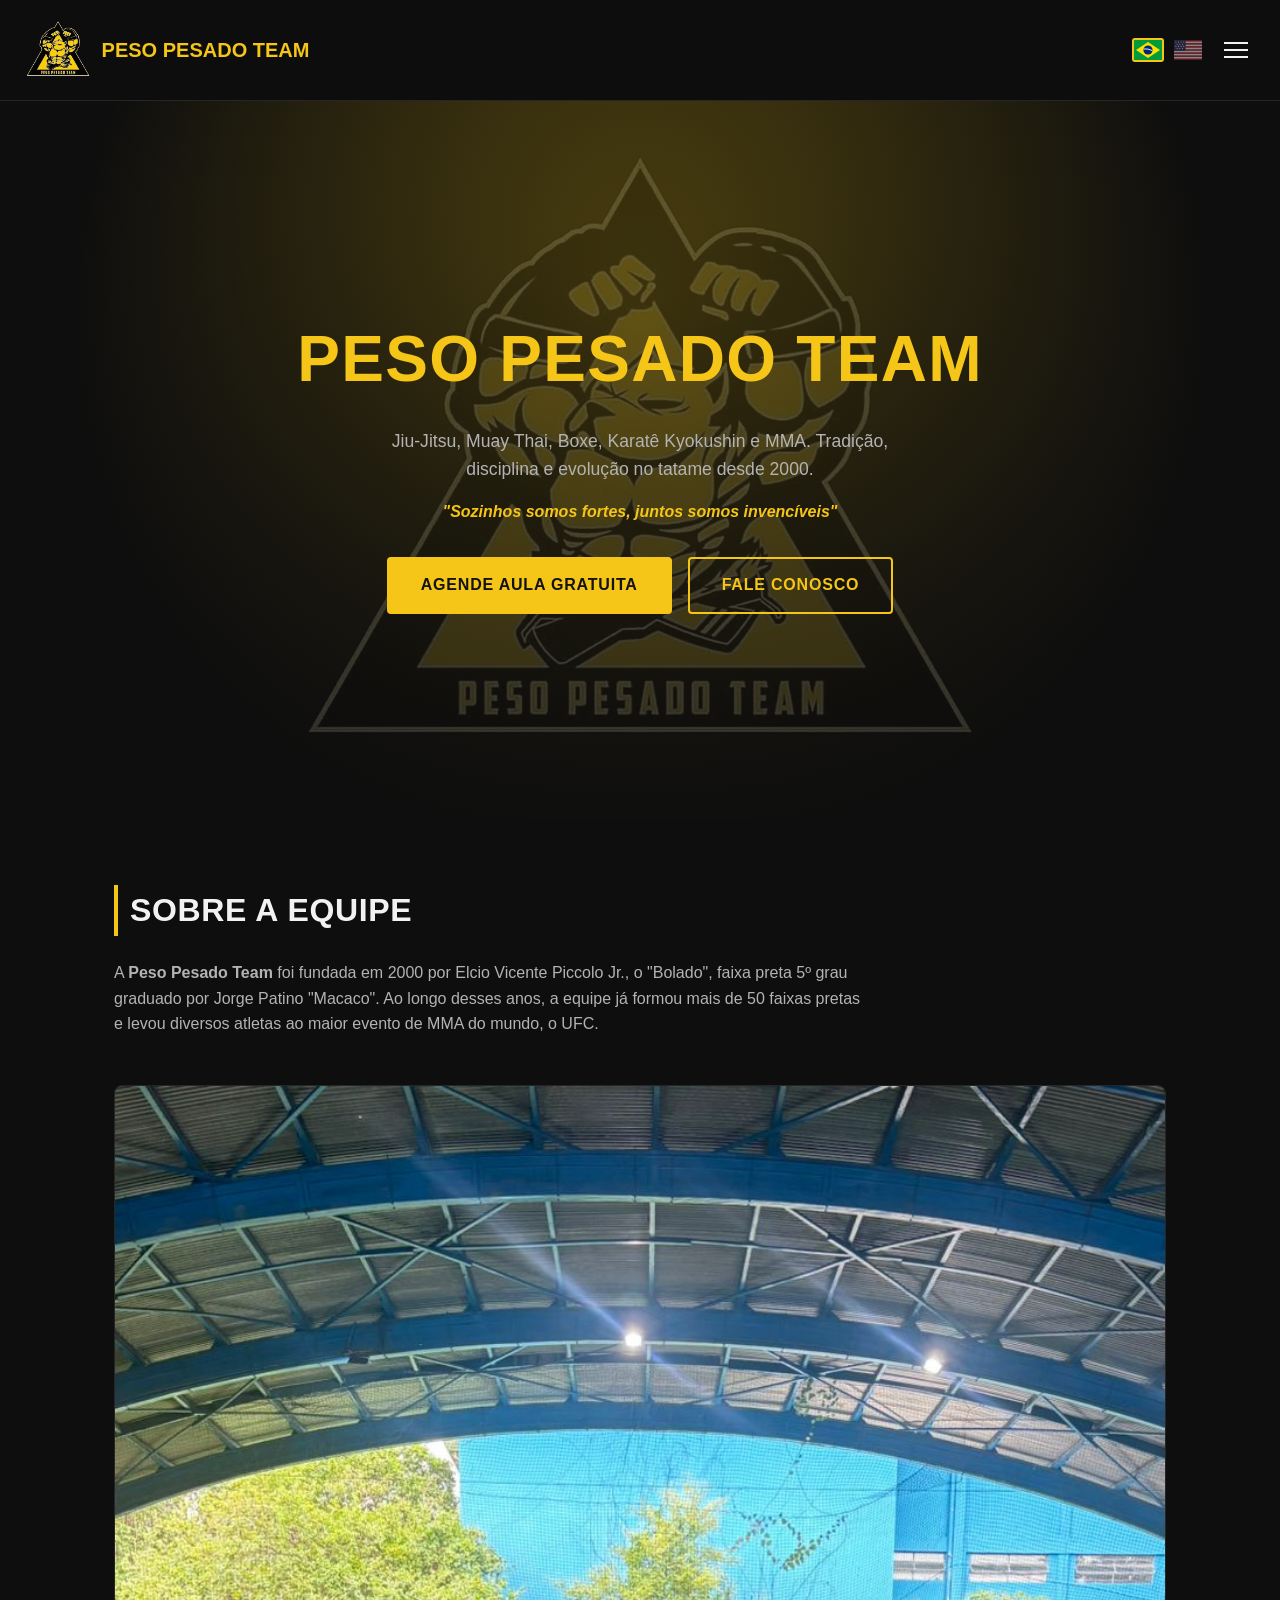
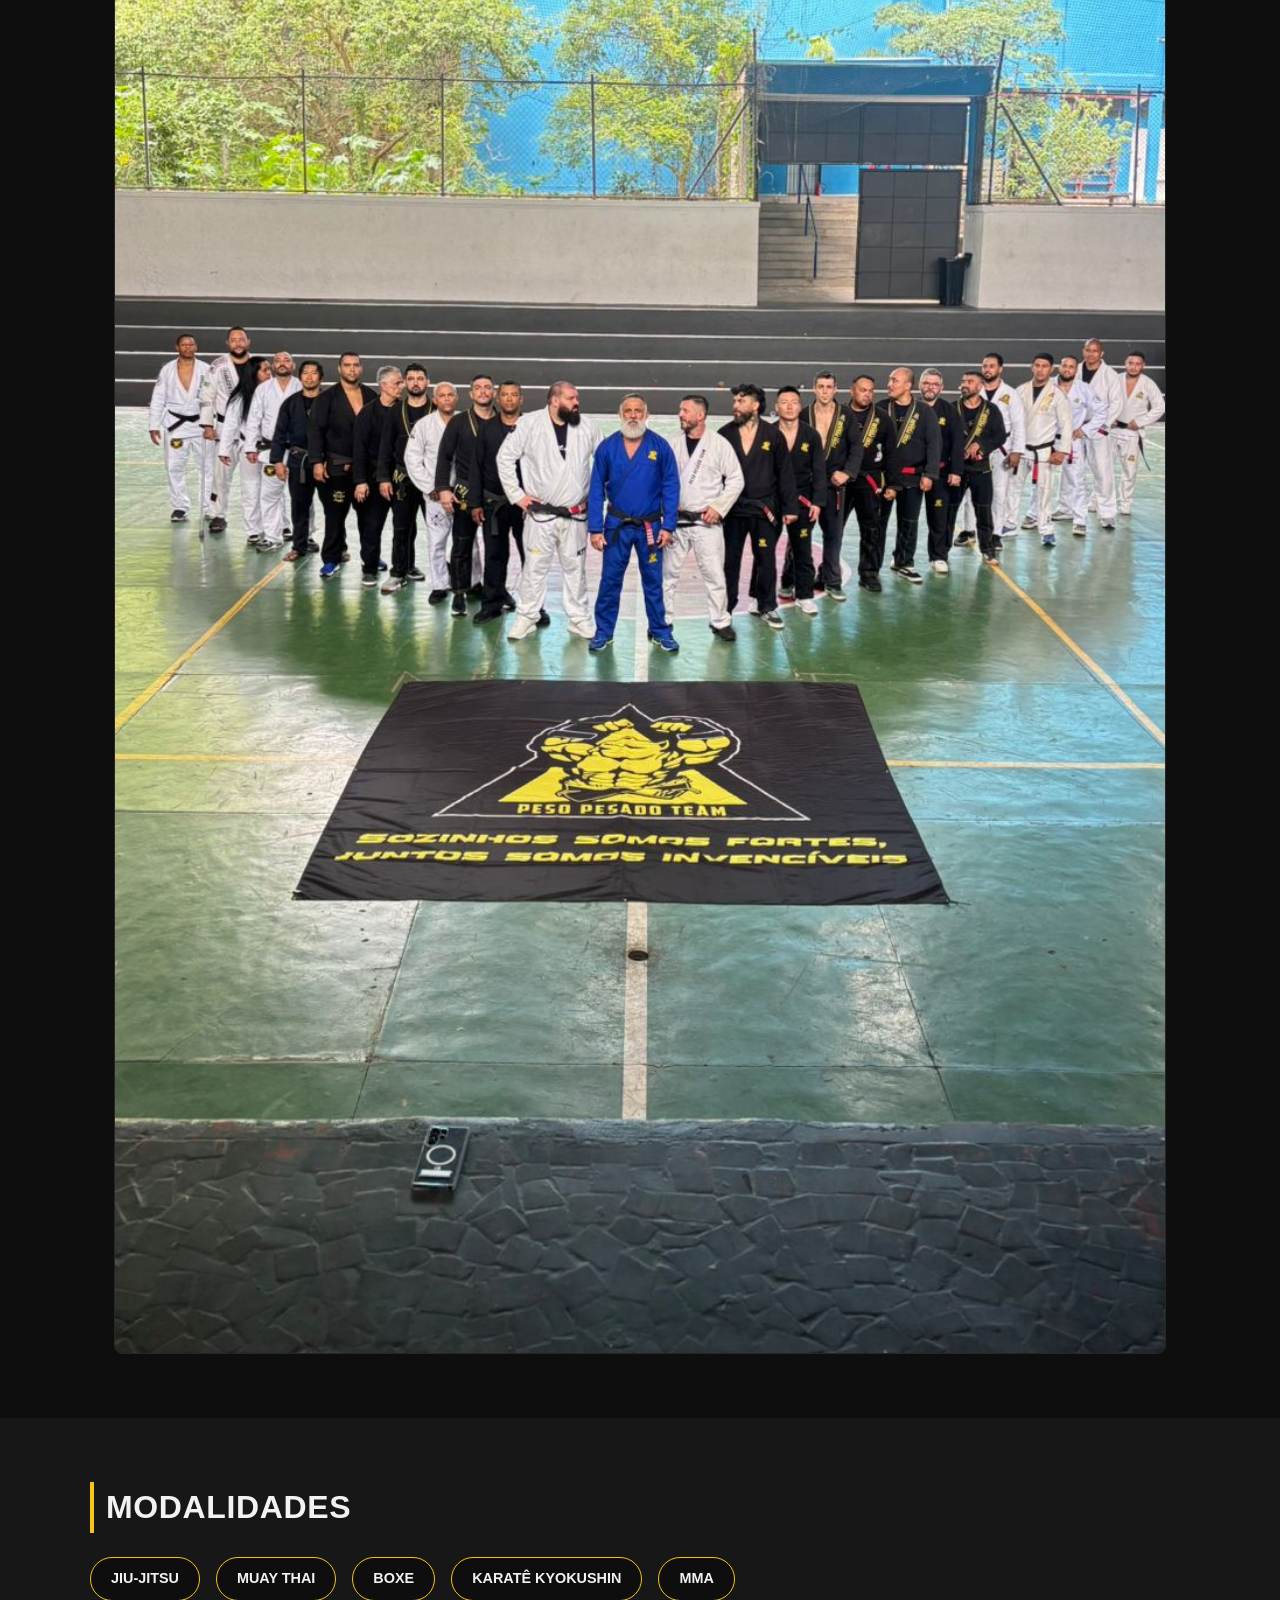
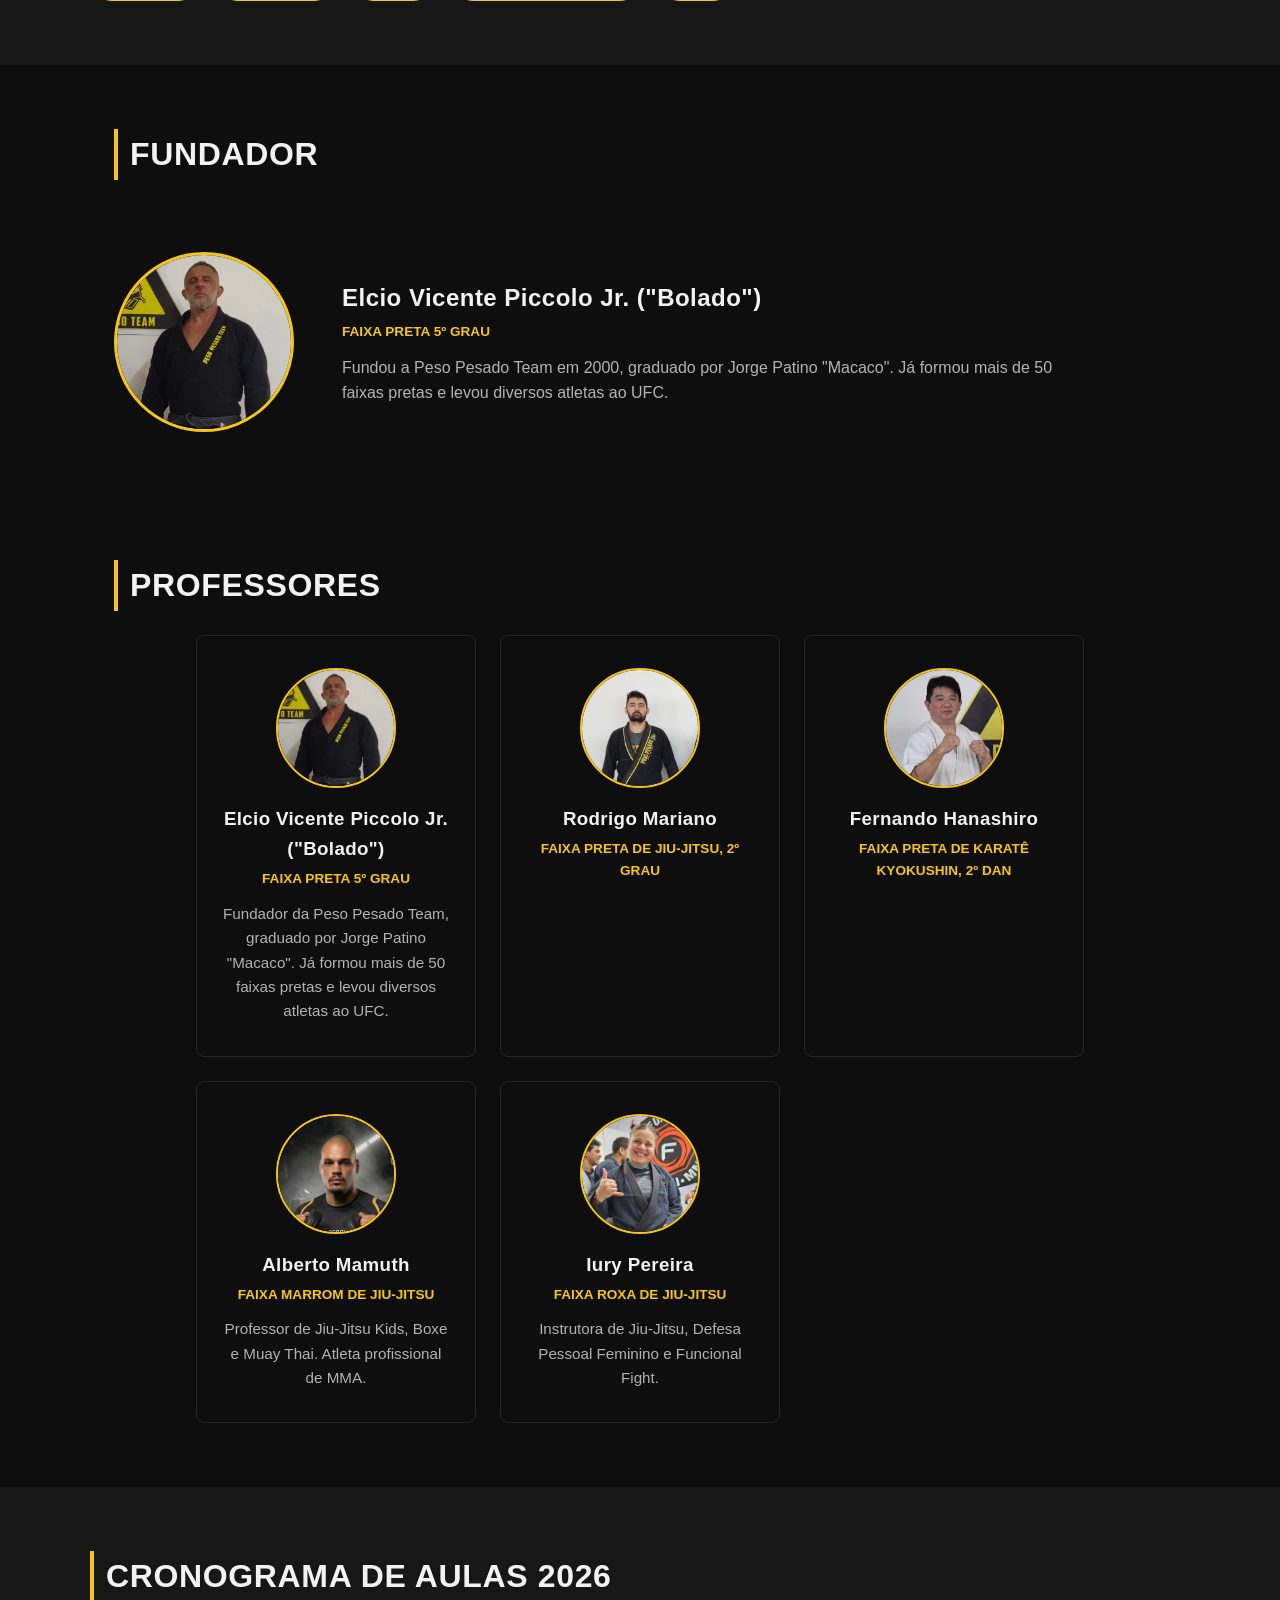
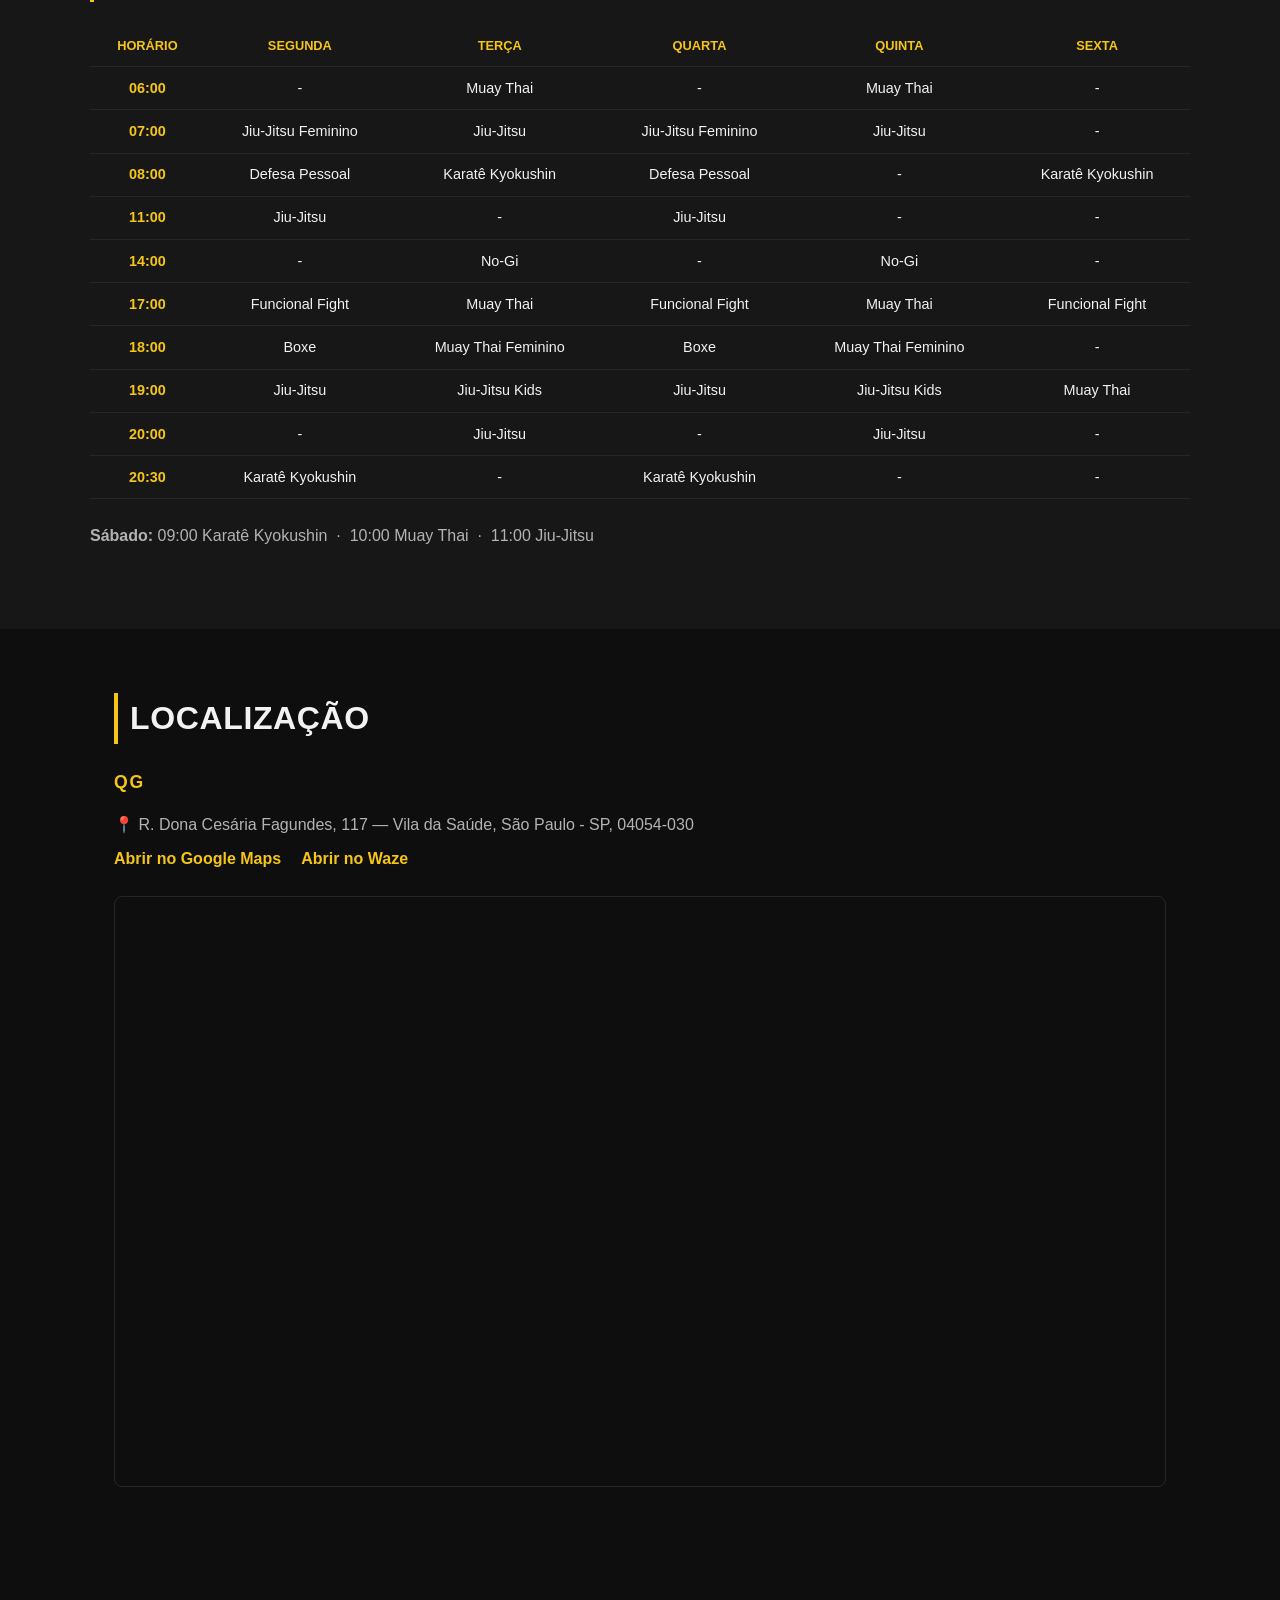
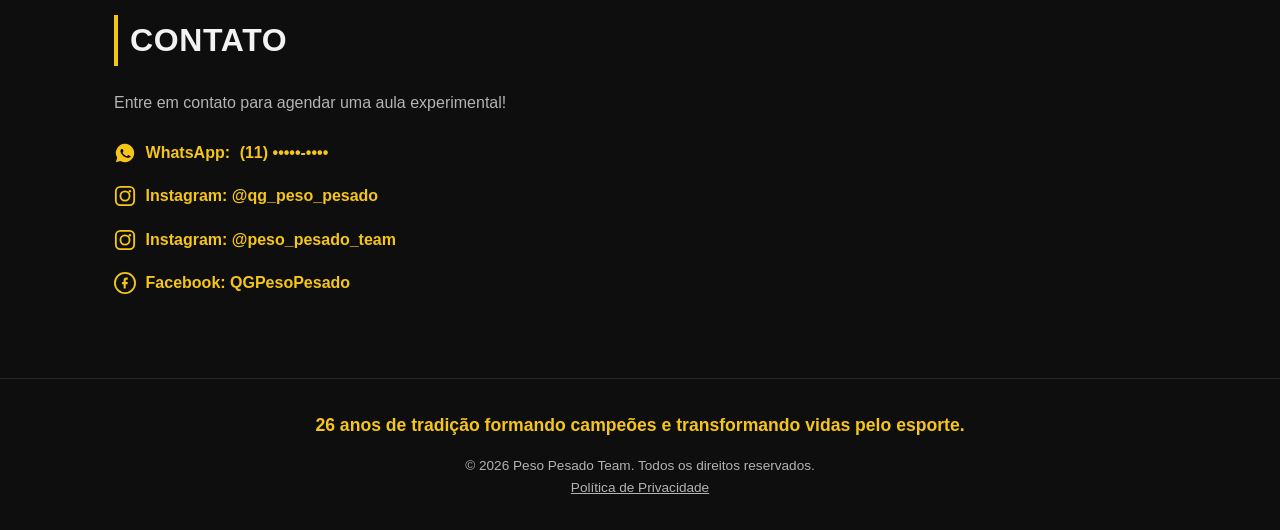
<file: index.html>
<!DOCTYPE html>
<html lang="pt-BR">
<head>
  <meta charset="UTF-8">
  <meta name="viewport" content="width=device-width, initial-scale=1.0">
  <title>Peso Pesado Team - Jiu-Jitsu</title>
  <link rel="icon" type="image/png" href="img/favicon.png">
  <link rel="alternate" hreflang="pt-BR" href="index.html">
  <link rel="alternate" hreflang="en" href="en.html">
  <link rel="stylesheet" href="css/style.css">
</head>
<body>
  <header class="site-header">
    <nav class="navbar">
      <a href="#top" class="logo">
        <img src="img/logo.png" alt="Peso Pesado Team" class="logo-img">
        <span>Peso Pesado Team</span>
      </a>
      <button class="nav-toggle" id="navToggle" aria-label="Abrir menu">
        <span></span><span></span><span></span>
      </button>
      <ul class="nav-links" id="navLinks">
        <li><a href="#sobre">Sobre</a></li>
        <li><a href="#modalidades">Modalidades</a></li>
        <li><a href="#fundador">Fundador</a></li>
        <li><a href="#professores">Professores</a></li>
        <li><a href="#horarios">Horários</a></li>
        <li><a href="#localizacao">Localização</a></li>
        <li><a href="#contato">Contato</a></li>
        <li class="nav-cta-mobile">
          <button type="button" class="btn btn-nav schedule-trigger">Agende Aula Gratuita</button>
        </li>
      </ul>
      <div class="nav-actions">
        <button type="button" class="btn btn-nav nav-cta-desktop schedule-trigger">Agende Aula Gratuita</button>
        <div class="lang-switch">
          <a href="index.html" hreflang="pt-BR" lang="pt-BR" aria-current="page" title="Português">
            <img src="img/flag-br.svg" alt="Português">
          </a>
          <a href="en.html" hreflang="en" lang="en" title="English">
            <img src="img/flag-us.svg" alt="English">
          </a>
        </div>
      </div>
    </nav>
  </header>

  <section id="top" class="hero">
    <div class="hero-content">
      <h1>Peso Pesado Team</h1>
      <p>Jiu-Jitsu, Muay Thai, Boxe, Karatê Kyokushin e MMA. Tradição, disciplina e evolução no tatame desde 2000.</p>
      <p class="lema">"Sozinhos somos fortes, juntos somos invencíveis"</p>
      <div class="hero-buttons">
        <button type="button" class="btn schedule-trigger">Agende Aula Gratuita</button>
        <a href="#contato" class="btn btn-outline">Fale Conosco</a>
      </div>
    </div>
  </section>

  <div class="modal-overlay" id="modalOverlay">
    <div class="modal" role="dialog" aria-modal="true" aria-labelledby="modalTitle">
      <button type="button" class="modal-close" id="modalClose" aria-label="Fechar">&times;</button>
      <h3 id="modalTitle">Agende sua Aula Experimental Gratuita</h3>
      <form id="scheduleForm">
        <div class="field">
          <label for="nome">Nome</label>
          <input type="text" id="nome" name="nome" required>
        </div>
        <div class="field">
          <label for="telefone">Telefone</label>
          <input type="tel" id="telefone" name="telefone" required>
        </div>
        <div class="field">
          <label for="email">E-mail</label>
          <input type="email" id="email" name="email" required>
        </div>
        <p class="form-consent">
          Ao enviar, você concorda em ser contatado pela Peso Pesado Team via WhatsApp. Consulte
          nossa <a href="privacidade.html" target="_blank" rel="noopener">Política de Privacidade</a>.
        </p>
        <button type="submit" class="btn">Solicitar</button>
      </form>
    </div>
  </div>

  <section id="sobre" class="section sobre-section">
    <div class="sobre-text">
      <h2>Sobre a Equipe</h2>
      <p>
        A <strong>Peso Pesado Team</strong> foi fundada em 2000 por Elcio Vicente Piccolo Jr., o
        "Bolado", faixa preta 5º grau graduado por Jorge Patino "Macaco". Ao longo desses anos, a
        equipe já formou mais de 50 faixas pretas e levou diversos atletas ao maior evento de MMA
        do mundo, o UFC.
      </p>
    </div>
    <img src="img/turma.jpg" alt="Equipe Peso Pesado Team reunida no tatame" class="sobre-img">
  </section>

  <section id="modalidades" class="section alt">
    <h2>Modalidades</h2>
    <ul class="modalidades-list">
      <li>Jiu-Jitsu</li>
      <li>Muay Thai</li>
      <li>Boxe</li>
      <li>Karatê Kyokushin</li>
      <li>MMA</li>
    </ul>
  </section>

  <section id="fundador" class="section founder-section">
    <h2>Fundador</h2>
    <img src="img/professor.jpg" alt="Elcio Vicente Piccolo Jr., o Bolado" class="founder-photo">
    <div class="founder-text">
      <h3>Elcio Vicente Piccolo Jr. ("Bolado")</h3>
      <p class="faixa">Faixa Preta 5º Grau</p>
      <p>Fundou a Peso Pesado Team em 2000, graduado por Jorge Patino "Macaco". Já formou mais de
        50 faixas pretas e levou diversos atletas ao UFC.</p>
    </div>
  </section>

  <section id="professores" class="section">
    <h2>Professores</h2>
    <div class="cards">
      <div class="card">
        <img src="img/professor.jpg" alt="Elcio Vicente Piccolo Jr., o Bolado" class="card-photo">
        <h3>Elcio Vicente Piccolo Jr. ("Bolado")</h3>
        <p class="faixa">Faixa Preta 5º Grau</p>
        <p>Fundador da Peso Pesado Team, graduado por Jorge Patino "Macaco". Já formou mais de
          50 faixas pretas e levou diversos atletas ao UFC.</p>
      </div>
      <div class="card">
        <img src="img/rodrigo.jpg" alt="Rodrigo Mariano" class="card-photo">
        <h3>Rodrigo Mariano</h3>
        <p class="faixa">Faixa Preta de Jiu-Jitsu, 2º Grau</p>
      </div>
      <div class="card">
        <img src="img/fernando.jpg" alt="Fernando Hanashiro" class="card-photo">
        <h3>Fernando Hanashiro</h3>
        <p class="faixa">Faixa Preta de Karatê Kyokushin, 2º Dan</p>
      </div>
      <div class="card">
        <img src="img/alberto.jpg" alt="Alberto Mamuth" class="card-photo">
        <h3>Alberto Mamuth</h3>
        <p class="faixa">Faixa Marrom de Jiu-Jitsu</p>
        <p>Professor de Jiu-Jitsu Kids, Boxe e Muay Thai. Atleta profissional de MMA.</p>
      </div>
      <div class="card">
        <img src="img/iury.jpg" alt="Iury Pereira" class="card-photo">
        <h3>Iury Pereira</h3>
        <p class="faixa">Faixa Roxa de Jiu-Jitsu</p>
        <p>Instrutora de Jiu-Jitsu, Defesa Pessoal Feminino e Funcional Fight.</p>
      </div>
    </div>
  </section>

  <section id="horarios" class="section alt">
    <h2>Cronograma de Aulas 2026</h2>
    <div class="table-wrap">
      <table class="schedule">
        <thead>
          <tr>
            <th>Horário</th>
            <th>Segunda</th>
            <th>Terça</th>
            <th>Quarta</th>
            <th>Quinta</th>
            <th>Sexta</th>
          </tr>
        </thead>
        <tbody>
          <tr>
            <td>06:00</td>
            <td>-</td>
            <td>Muay Thai</td>
            <td>-</td>
            <td>Muay Thai</td>
            <td>-</td>
          </tr>
          <tr>
            <td>07:00</td>
            <td>Jiu-Jitsu Feminino</td>
            <td>Jiu-Jitsu</td>
            <td>Jiu-Jitsu Feminino</td>
            <td>Jiu-Jitsu</td>
            <td>-</td>
          </tr>
          <tr>
            <td>08:00</td>
            <td>Defesa Pessoal</td>
            <td>Karatê Kyokushin</td>
            <td>Defesa Pessoal</td>
            <td>-</td>
            <td>Karatê Kyokushin</td>
          </tr>
          <tr>
            <td>11:00</td>
            <td>Jiu-Jitsu</td>
            <td>-</td>
            <td>Jiu-Jitsu</td>
            <td>-</td>
            <td>-</td>
          </tr>
          <tr>
            <td>14:00</td>
            <td>-</td>
            <td>No-Gi</td>
            <td>-</td>
            <td>No-Gi</td>
            <td>-</td>
          </tr>
          <tr>
            <td>17:00</td>
            <td>Funcional Fight</td>
            <td>Muay Thai</td>
            <td>Funcional Fight</td>
            <td>Muay Thai</td>
            <td>Funcional Fight</td>
          </tr>
          <tr>
            <td>18:00</td>
            <td>Boxe</td>
            <td>Muay Thai Feminino</td>
            <td>Boxe</td>
            <td>Muay Thai Feminino</td>
            <td>-</td>
          </tr>
          <tr>
            <td>19:00</td>
            <td>Jiu-Jitsu</td>
            <td>Jiu-Jitsu Kids</td>
            <td>Jiu-Jitsu</td>
            <td>Jiu-Jitsu Kids</td>
            <td>Muay Thai</td>
          </tr>
          <tr>
            <td>20:00</td>
            <td>-</td>
            <td>Jiu-Jitsu</td>
            <td>-</td>
            <td>Jiu-Jitsu</td>
            <td>-</td>
          </tr>
          <tr>
            <td>20:30</td>
            <td>Karatê Kyokushin</td>
            <td>-</td>
            <td>Karatê Kyokushin</td>
            <td>-</td>
            <td>-</td>
          </tr>
        </tbody>
      </table>
    </div>
    <p class="saturday">
      <strong>Sábado:</strong> 09:00 Karatê Kyokushin &nbsp;·&nbsp; 10:00 Muay Thai &nbsp;·&nbsp; 11:00 Jiu-Jitsu
    </p>
  </section>

  <section id="localizacao" class="section">
    <h2>Localização</h2>
    <h3 class="subtitle">QG</h3>
    <p class="address">
      📍 R. Dona Cesária Fagundes, 117 — Vila da Saúde, São Paulo - SP, 04054-030
    </p>
    <p class="map-links">
      <a href="https://www.google.com/maps/search/?api=1&query=R.+Dona+Ces%C3%A1ria+Fagundes%2C+117%2C+Vila+da+Sa%C3%BAde%2C+S%C3%A3o+Paulo+-+SP%2C+04054-030" target="_blank" rel="noopener">Abrir no Google Maps</a>
      <a href="https://waze.com/ul?q=R.+Dona+Ces%C3%A1ria+Fagundes%2C+117%2C+Vila+da+Sa%C3%BAde%2C+S%C3%A3o+Paulo+-+SP%2C+04054-030&navigate=yes" target="_blank" rel="noopener">Abrir no Waze</a>
    </p>
    <div class="map-embed">
      <iframe
        src="https://www.google.com/maps?q=R.+Dona+Ces%C3%A1ria+Fagundes%2C+117%2C+Vila+da+Sa%C3%BAde%2C+S%C3%A3o+Paulo+-+SP%2C+04054-030&output=embed"
        loading="lazy"
        allowfullscreen
        referrerpolicy="no-referrer-when-downgrade"
        title="Mapa com a localização da Peso Pesado Team"></iframe>
    </div>
  </section>

  <section id="contato" class="section">
    <h2>Contato</h2>
    <p>Entre em contato para agendar uma aula experimental!</p>
    <ul class="contact-list">
      <li>
        <a href="#contato" class="contact-protected" data-contact="whatsapp" target="_blank" rel="noopener">
          <svg class="icon" viewBox="0 0 24 24" aria-hidden="true"><path d="M12 2a10 10 0 0 0-8.5 15.2L2 22l4.9-1.4A10 10 0 1 0 12 2zm5.5 14.2c-.2.6-1.3 1.2-1.8 1.2-.5.1-1 .1-1.6-.1-.4-.1-.9-.3-1.5-.6-2.6-1.1-4.3-3.8-4.5-4-.1-.2-1.1-1.4-1.1-2.7 0-1.3.7-1.9.9-2.1.2-.2.5-.3.7-.3h.5c.2 0 .4 0 .5.4.2.5.7 1.7.7 1.8.1.1.1.3 0 .4-.1.2-.1.3-.3.5-.1.2-.3.3-.4.5-.1.2-.3.4-.1.7.2.3.8 1.3 1.7 2.1 1.2 1 2.1 1.4 2.5 1.5.3.1.5.1.6-.1.2-.2.7-.8.9-1 .2-.2.4-.2.6-.1.2.1 1.5.7 1.8.9.3.1.4.2.5.3.1.2.1.9-.1 1.5z"/></svg>
          WhatsApp: <span class="whatsapp-number">(11) •••••-••••</span>
        </a>
      </li>
      <li>
        <a href="#contato" class="contact-protected" data-contact="instagram-qg" target="_blank" rel="noopener">
          <svg class="icon" viewBox="0 0 24 24" aria-hidden="true"><rect x="2" y="2" width="20" height="20" rx="5" fill="none" stroke="currentColor" stroke-width="2"/><circle cx="12" cy="12" r="5" fill="none" stroke="currentColor" stroke-width="2"/><circle cx="17.3" cy="6.7" r="1.3"/></svg>
          Instagram: @qg_peso_pesado
        </a>
      </li>
      <li>
        <a href="#contato" class="contact-protected" data-contact="instagram-team" target="_blank" rel="noopener">
          <svg class="icon" viewBox="0 0 24 24" aria-hidden="true"><rect x="2" y="2" width="20" height="20" rx="5" fill="none" stroke="currentColor" stroke-width="2"/><circle cx="12" cy="12" r="5" fill="none" stroke="currentColor" stroke-width="2"/><circle cx="17.3" cy="6.7" r="1.3"/></svg>
          Instagram: @peso_pesado_team
        </a>
      </li>
      <li>
        <a href="#contato" class="contact-protected" data-contact="facebook" target="_blank" rel="noopener">
          <svg class="icon" viewBox="0 0 24 24" aria-hidden="true"><circle cx="12" cy="12" r="11" fill="none" stroke="currentColor" stroke-width="2"/><path d="M13.5 8.5h1.5V6h-1.7c-1.9 0-2.8 1-2.8 2.7V11H8.8v2.3h1.7V18h2.3v-4.7h1.9l.4-2.3h-2.3V9c0-.4.2-.5.7-.5z"/></svg>
          Facebook: QGPesoPesado
        </a>
      </li>
    </ul>
  </section>

  <footer class="site-footer">
    <p class="tagline">26 anos de tradição formando campeões e transformando vidas pelo esporte.</p>
    <p>&copy; <span id="year"></span> Peso Pesado Team. Todos os direitos reservados.</p>
    <p><a href="privacidade.html" class="footer-link">Política de Privacidade</a></p>
  </footer>

  <script src="js/script.js"></script>
</body>
</html>
</file>
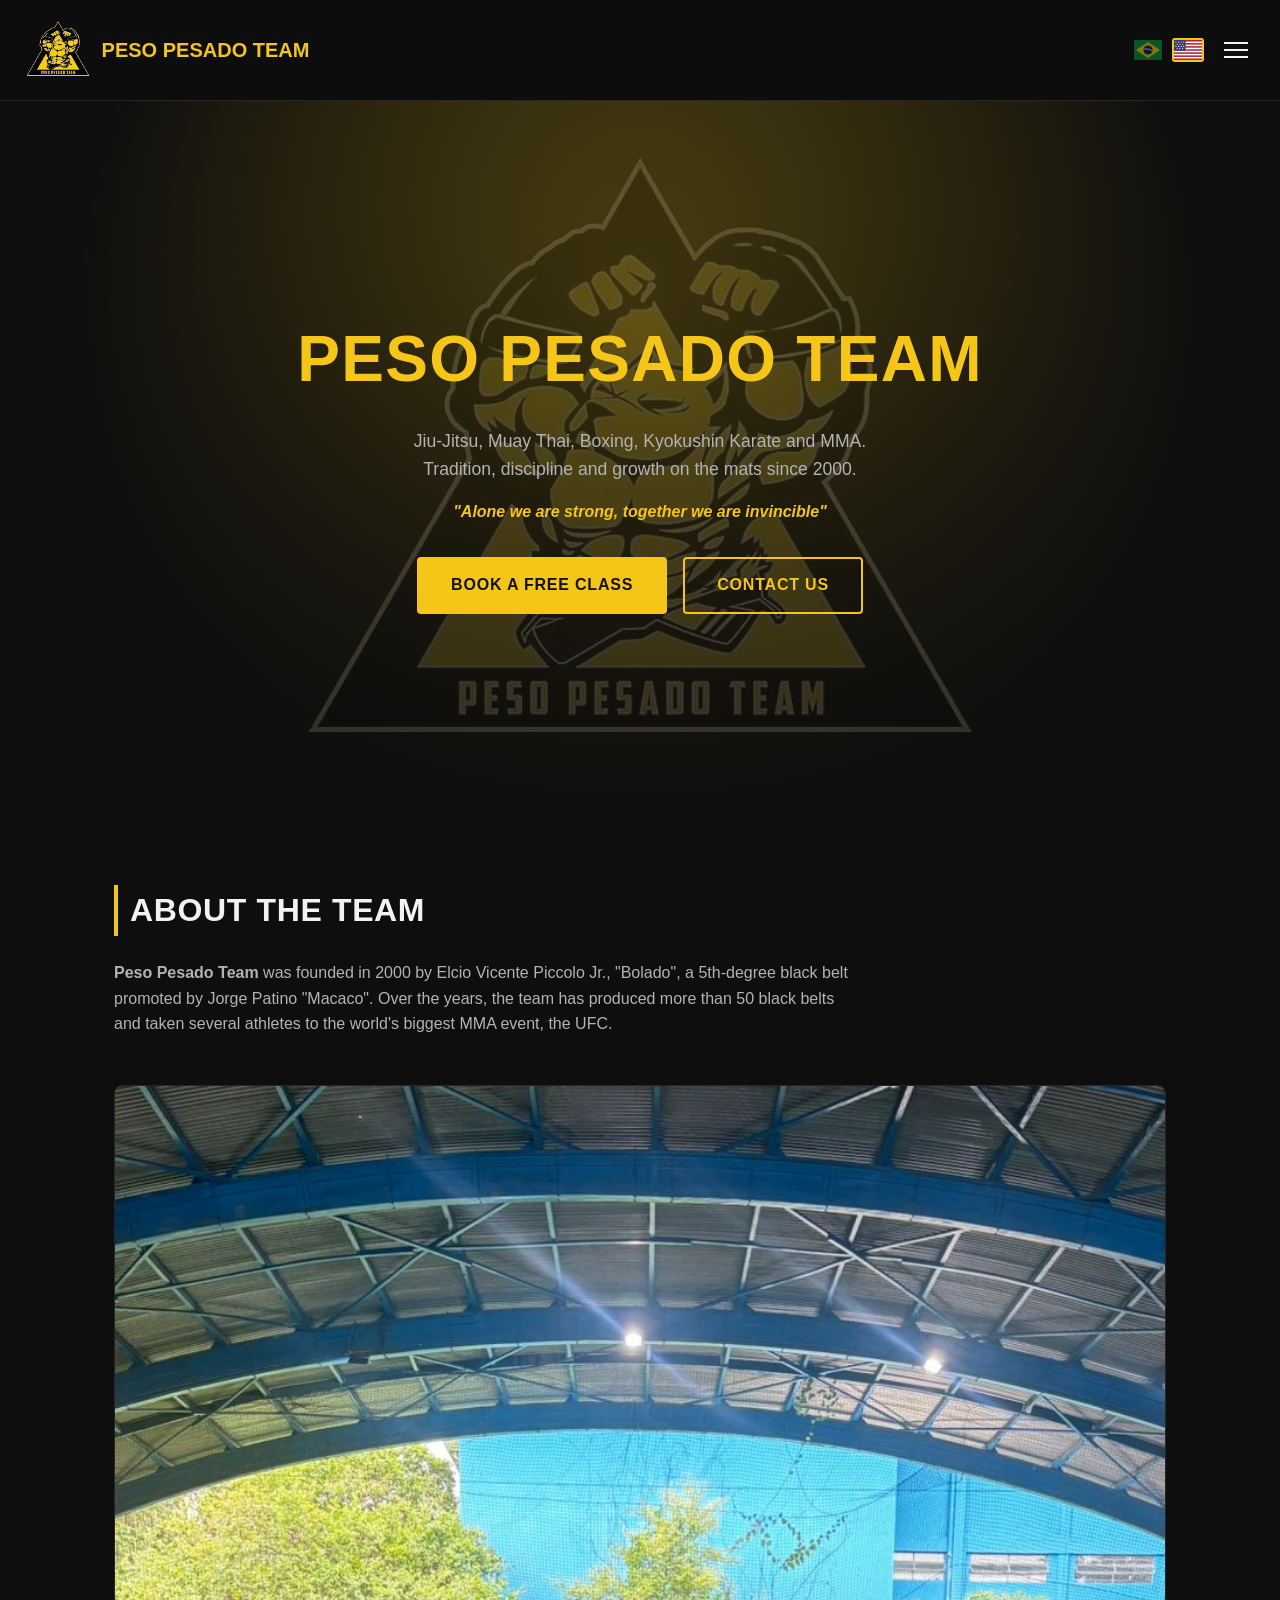
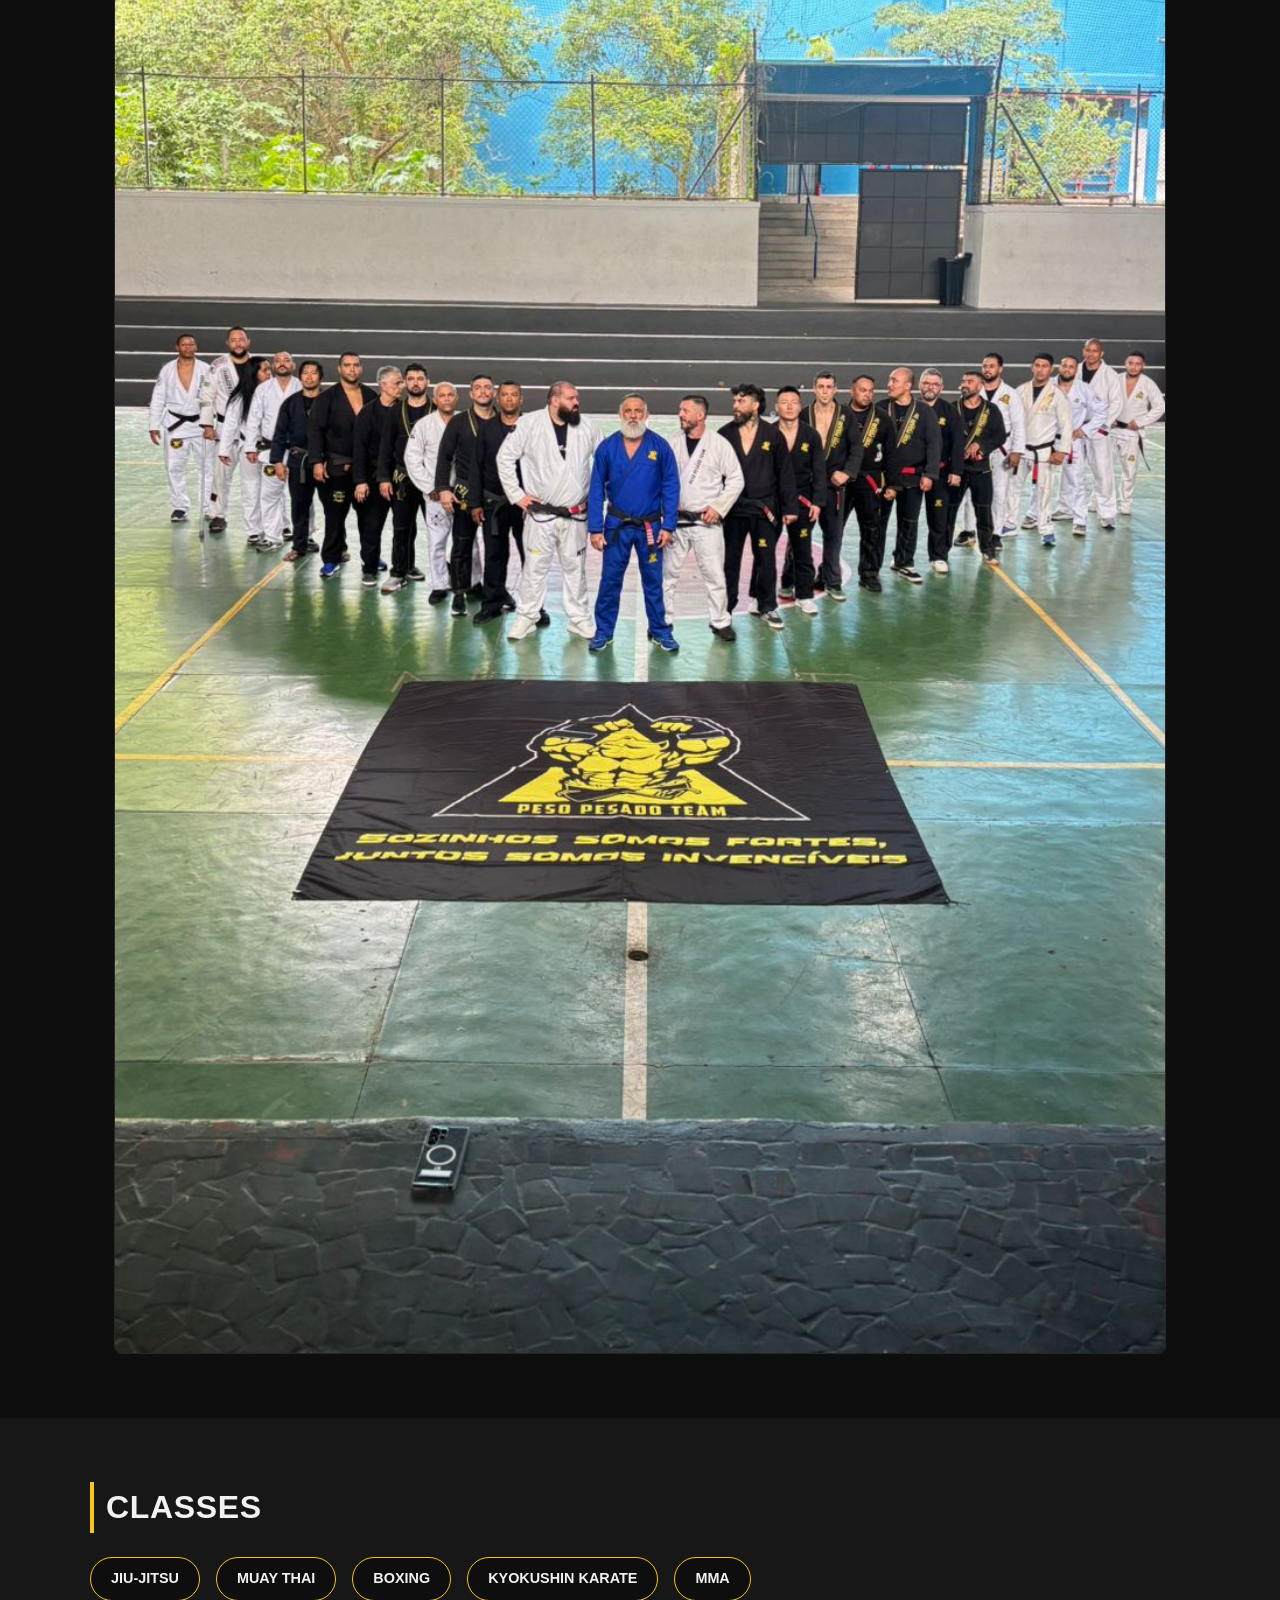
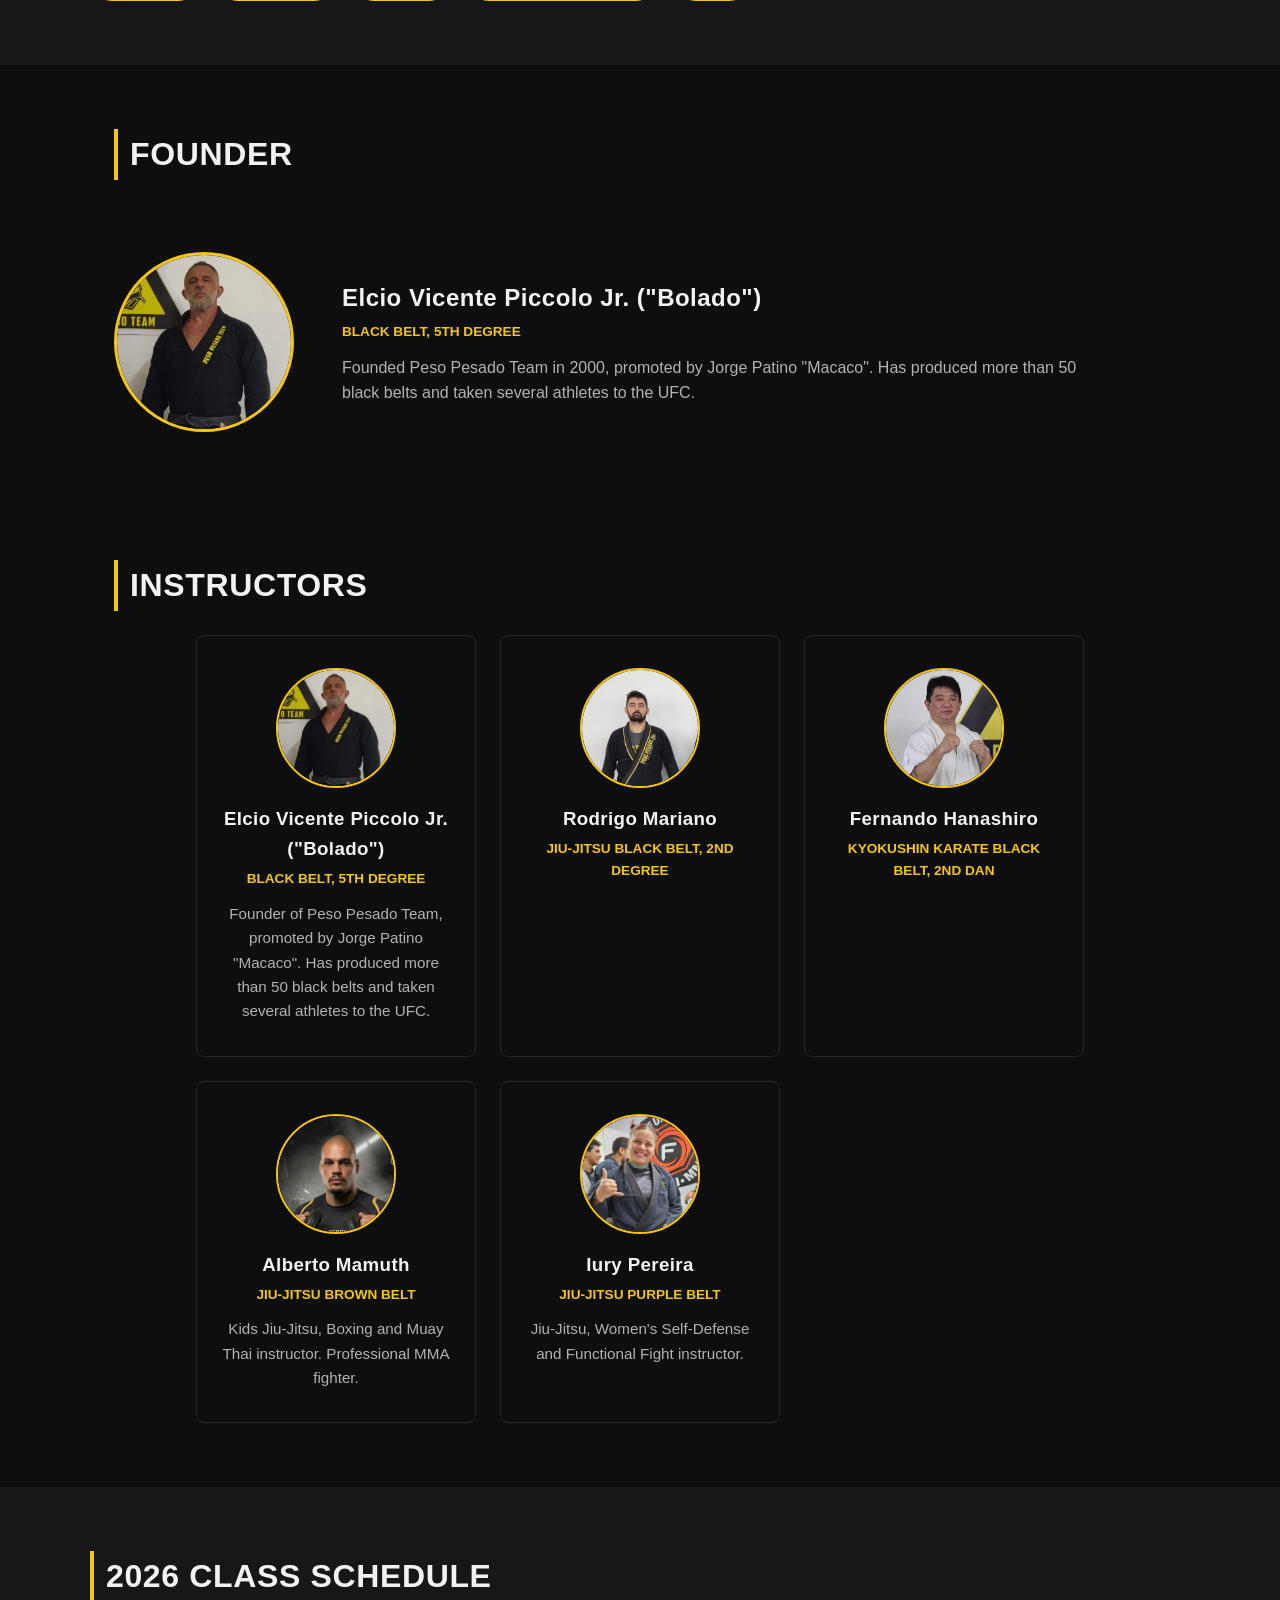
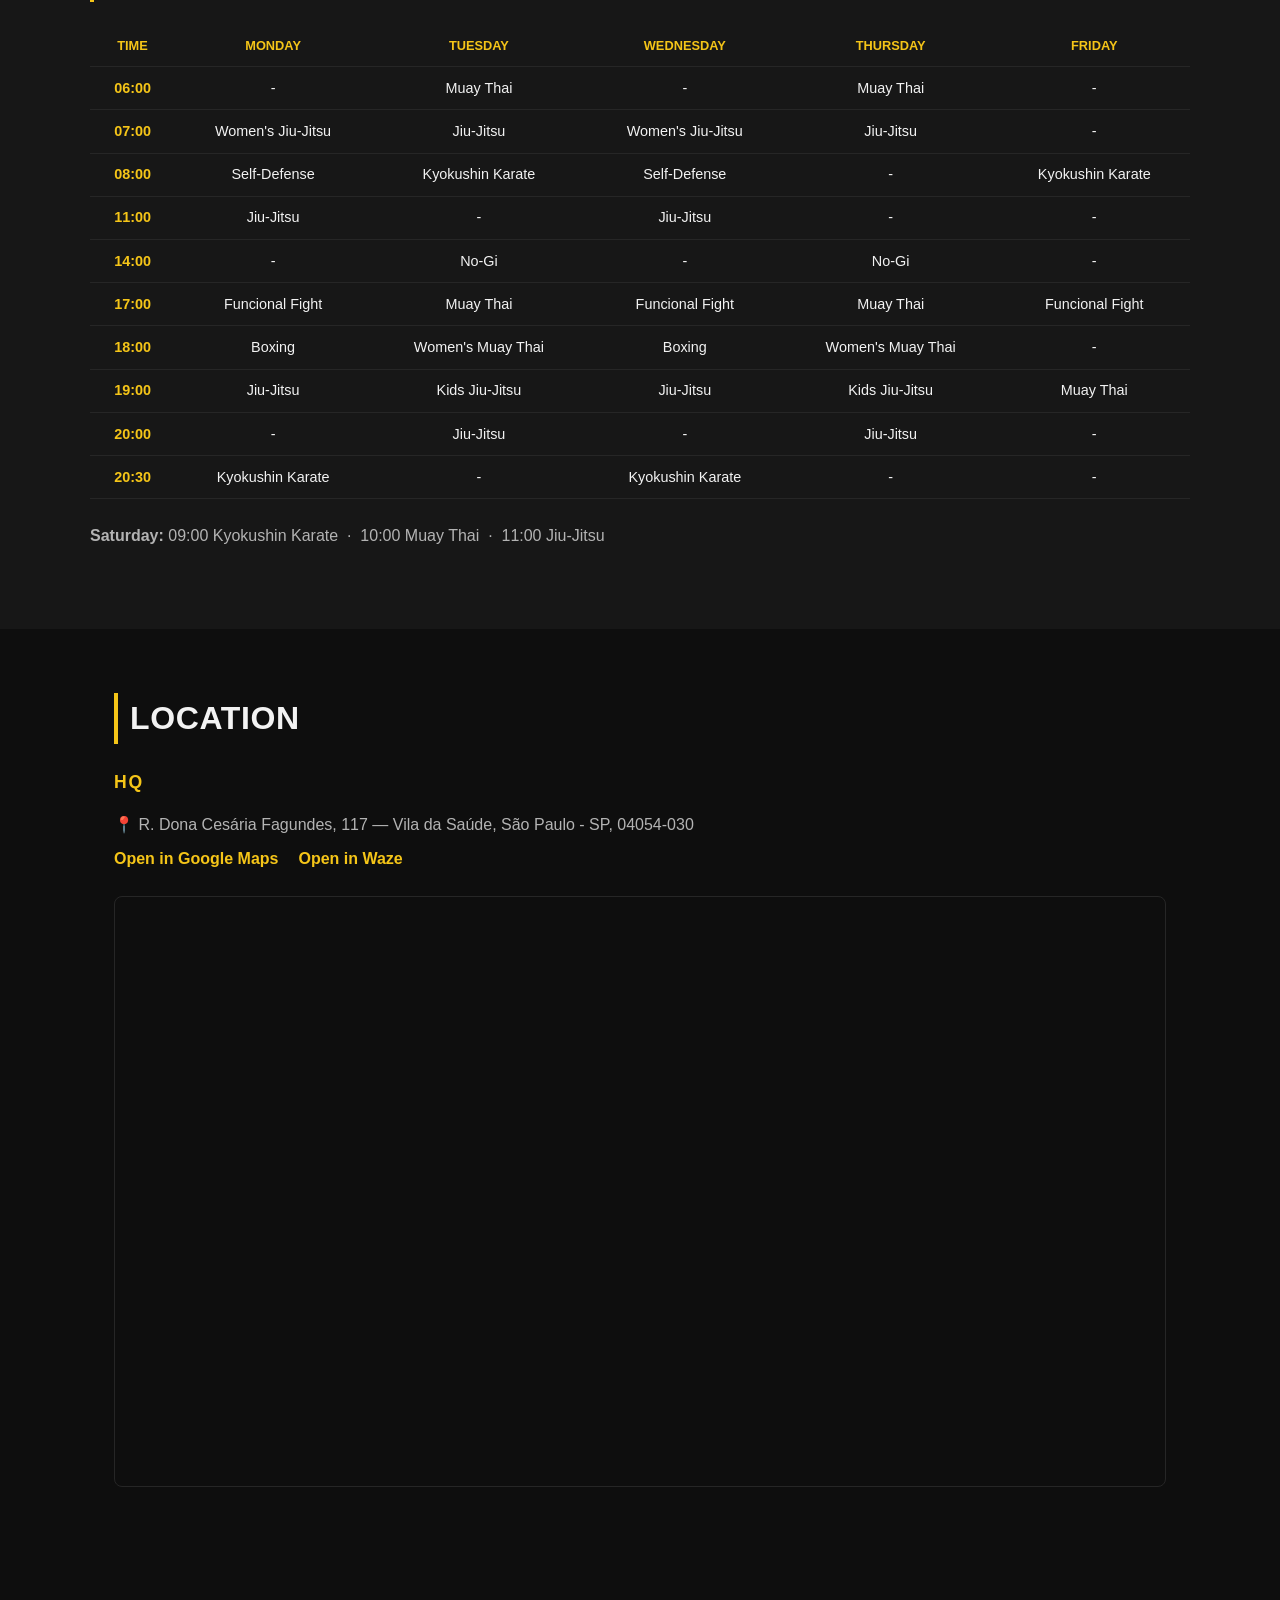
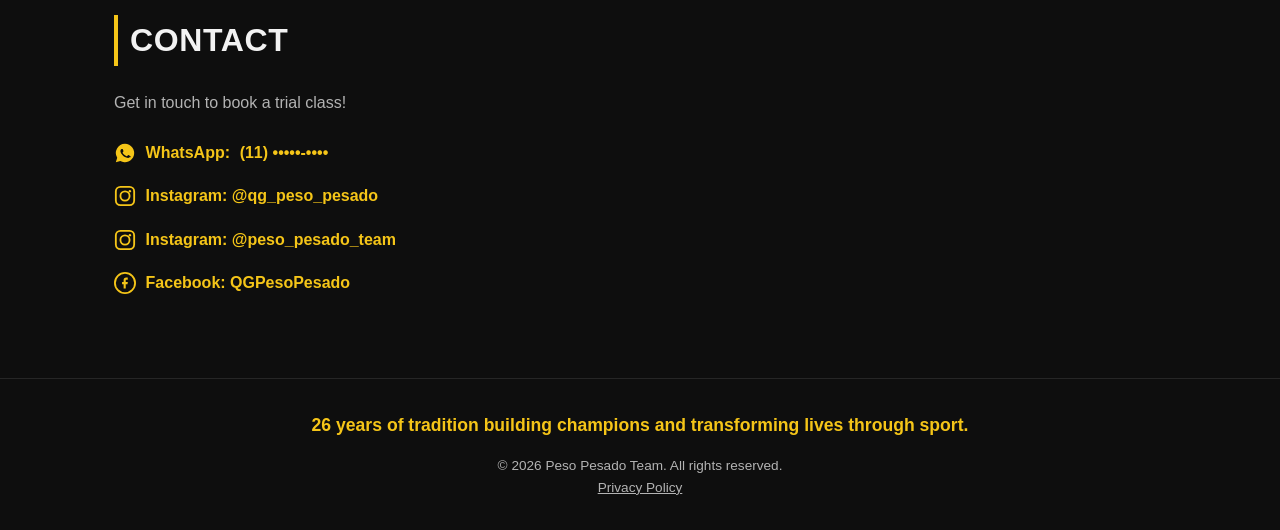
<file: en.html>
<!DOCTYPE html>
<html lang="en">
<head>
  <meta charset="UTF-8">
  <meta name="viewport" content="width=device-width, initial-scale=1.0">
  <title>Peso Pesado Team - Jiu-Jitsu</title>
  <link rel="icon" type="image/png" href="img/favicon.png">
  <link rel="alternate" hreflang="pt-BR" href="index.html">
  <link rel="alternate" hreflang="en" href="en.html">
  <link rel="stylesheet" href="css/style.css">
</head>
<body>
  <header class="site-header">
    <nav class="navbar">
      <a href="#top" class="logo">
        <img src="img/logo.png" alt="Peso Pesado Team" class="logo-img">
        <span>Peso Pesado Team</span>
      </a>
      <button class="nav-toggle" id="navToggle" aria-label="Open menu">
        <span></span><span></span><span></span>
      </button>
      <ul class="nav-links" id="navLinks">
        <li><a href="#sobre">About</a></li>
        <li><a href="#modalidades">Classes</a></li>
        <li><a href="#fundador">Founder</a></li>
        <li><a href="#professores">Instructors</a></li>
        <li><a href="#horarios">Schedule</a></li>
        <li><a href="#localizacao">Location</a></li>
        <li><a href="#contato">Contact</a></li>
        <li class="nav-cta-mobile">
          <button type="button" class="btn btn-nav schedule-trigger">Book a Free Class</button>
        </li>
      </ul>
      <div class="nav-actions">
        <button type="button" class="btn btn-nav nav-cta-desktop schedule-trigger">Book a Free Class</button>
        <div class="lang-switch">
          <a href="index.html" hreflang="pt-BR" lang="pt-BR" title="Português">
            <img src="img/flag-br.svg" alt="Português">
          </a>
          <a href="en.html" hreflang="en" lang="en" aria-current="page" title="English">
            <img src="img/flag-us.svg" alt="English">
          </a>
        </div>
      </div>
    </nav>
  </header>

  <section id="top" class="hero">
    <div class="hero-content">
      <h1>Peso Pesado Team</h1>
      <p>Jiu-Jitsu, Muay Thai, Boxing, Kyokushin Karate and MMA. Tradition, discipline and growth on the mats since 2000.</p>
      <p class="lema">"Alone we are strong, together we are invincible"</p>
      <div class="hero-buttons">
        <button type="button" class="btn schedule-trigger">Book a Free Class</button>
        <a href="#contato" class="btn btn-outline">Contact Us</a>
      </div>
    </div>
  </section>

  <div class="modal-overlay" id="modalOverlay">
    <div class="modal" role="dialog" aria-modal="true" aria-labelledby="modalTitle">
      <button type="button" class="modal-close" id="modalClose" aria-label="Close">&times;</button>
      <h3 id="modalTitle">Book Your Free Trial Class</h3>
      <form id="scheduleForm">
        <div class="field">
          <label for="nome">Name</label>
          <input type="text" id="nome" name="nome" required>
        </div>
        <div class="field">
          <label for="telefone">Phone</label>
          <input type="tel" id="telefone" name="telefone" required>
        </div>
        <div class="field">
          <label for="email">E-mail</label>
          <input type="email" id="email" name="email" required>
        </div>
        <p class="form-consent">
          By submitting, you agree to be contacted by Peso Pesado Team via WhatsApp. See our
          <a href="privacy.html" target="_blank" rel="noopener">Privacy Policy</a>.
        </p>
        <button type="submit" class="btn">Send Request</button>
      </form>
    </div>
  </div>

  <section id="sobre" class="section sobre-section">
    <div class="sobre-text">
      <h2>About the Team</h2>
      <p>
        <strong>Peso Pesado Team</strong> was founded in 2000 by Elcio Vicente Piccolo Jr.,
        "Bolado", a 5th-degree black belt promoted by Jorge Patino "Macaco". Over the years, the
        team has produced more than 50 black belts and taken several athletes to the world's
        biggest MMA event, the UFC.
      </p>
    </div>
    <img src="img/turma.jpg" alt="Peso Pesado Team gathered on the mats" class="sobre-img">
  </section>

  <section id="modalidades" class="section alt">
    <h2>Classes</h2>
    <ul class="modalidades-list">
      <li>Jiu-Jitsu</li>
      <li>Muay Thai</li>
      <li>Boxing</li>
      <li>Kyokushin Karate</li>
      <li>MMA</li>
    </ul>
  </section>

  <section id="fundador" class="section founder-section">
    <h2>Founder</h2>
    <img src="img/professor.jpg" alt="Elcio Vicente Piccolo Jr., Bolado" class="founder-photo">
    <div class="founder-text">
      <h3>Elcio Vicente Piccolo Jr. ("Bolado")</h3>
      <p class="faixa">Black Belt, 5th Degree</p>
      <p>Founded Peso Pesado Team in 2000, promoted by Jorge Patino "Macaco". Has produced more
        than 50 black belts and taken several athletes to the UFC.</p>
    </div>
  </section>

  <section id="professores" class="section">
    <h2>Instructors</h2>
    <div class="cards">
      <div class="card">
        <img src="img/professor.jpg" alt="Elcio Vicente Piccolo Jr., Bolado" class="card-photo">
        <h3>Elcio Vicente Piccolo Jr. ("Bolado")</h3>
        <p class="faixa">Black Belt, 5th Degree</p>
        <p>Founder of Peso Pesado Team, promoted by Jorge Patino "Macaco". Has produced more than
          50 black belts and taken several athletes to the UFC.</p>
      </div>
      <div class="card">
        <img src="img/rodrigo.jpg" alt="Rodrigo Mariano" class="card-photo">
        <h3>Rodrigo Mariano</h3>
        <p class="faixa">Jiu-Jitsu Black Belt, 2nd Degree</p>
      </div>
      <div class="card">
        <img src="img/fernando.jpg" alt="Fernando Hanashiro" class="card-photo">
        <h3>Fernando Hanashiro</h3>
        <p class="faixa">Kyokushin Karate Black Belt, 2nd Dan</p>
      </div>
      <div class="card">
        <img src="img/alberto.jpg" alt="Alberto Mamuth" class="card-photo">
        <h3>Alberto Mamuth</h3>
        <p class="faixa">Jiu-Jitsu Brown Belt</p>
        <p>Kids Jiu-Jitsu, Boxing and Muay Thai instructor. Professional MMA fighter.</p>
      </div>
      <div class="card">
        <img src="img/iury.jpg" alt="Iury Pereira" class="card-photo">
        <h3>Iury Pereira</h3>
        <p class="faixa">Jiu-Jitsu Purple Belt</p>
        <p>Jiu-Jitsu, Women's Self-Defense and Functional Fight instructor.</p>
      </div>
    </div>
  </section>

  <section id="horarios" class="section alt">
    <h2>2026 Class Schedule</h2>
    <div class="table-wrap">
      <table class="schedule">
        <thead>
          <tr>
            <th>Time</th>
            <th>Monday</th>
            <th>Tuesday</th>
            <th>Wednesday</th>
            <th>Thursday</th>
            <th>Friday</th>
          </tr>
        </thead>
        <tbody>
          <tr>
            <td>06:00</td>
            <td>-</td>
            <td>Muay Thai</td>
            <td>-</td>
            <td>Muay Thai</td>
            <td>-</td>
          </tr>
          <tr>
            <td>07:00</td>
            <td>Women's Jiu-Jitsu</td>
            <td>Jiu-Jitsu</td>
            <td>Women's Jiu-Jitsu</td>
            <td>Jiu-Jitsu</td>
            <td>-</td>
          </tr>
          <tr>
            <td>08:00</td>
            <td>Self-Defense</td>
            <td>Kyokushin Karate</td>
            <td>Self-Defense</td>
            <td>-</td>
            <td>Kyokushin Karate</td>
          </tr>
          <tr>
            <td>11:00</td>
            <td>Jiu-Jitsu</td>
            <td>-</td>
            <td>Jiu-Jitsu</td>
            <td>-</td>
            <td>-</td>
          </tr>
          <tr>
            <td>14:00</td>
            <td>-</td>
            <td>No-Gi</td>
            <td>-</td>
            <td>No-Gi</td>
            <td>-</td>
          </tr>
          <tr>
            <td>17:00</td>
            <td>Funcional Fight</td>
            <td>Muay Thai</td>
            <td>Funcional Fight</td>
            <td>Muay Thai</td>
            <td>Funcional Fight</td>
          </tr>
          <tr>
            <td>18:00</td>
            <td>Boxing</td>
            <td>Women's Muay Thai</td>
            <td>Boxing</td>
            <td>Women's Muay Thai</td>
            <td>-</td>
          </tr>
          <tr>
            <td>19:00</td>
            <td>Jiu-Jitsu</td>
            <td>Kids Jiu-Jitsu</td>
            <td>Jiu-Jitsu</td>
            <td>Kids Jiu-Jitsu</td>
            <td>Muay Thai</td>
          </tr>
          <tr>
            <td>20:00</td>
            <td>-</td>
            <td>Jiu-Jitsu</td>
            <td>-</td>
            <td>Jiu-Jitsu</td>
            <td>-</td>
          </tr>
          <tr>
            <td>20:30</td>
            <td>Kyokushin Karate</td>
            <td>-</td>
            <td>Kyokushin Karate</td>
            <td>-</td>
            <td>-</td>
          </tr>
        </tbody>
      </table>
    </div>
    <p class="saturday">
      <strong>Saturday:</strong> 09:00 Kyokushin Karate &nbsp;·&nbsp; 10:00 Muay Thai &nbsp;·&nbsp; 11:00 Jiu-Jitsu
    </p>
  </section>

  <section id="localizacao" class="section">
    <h2>Location</h2>
    <h3 class="subtitle">HQ</h3>
    <p class="address">
      📍 R. Dona Cesária Fagundes, 117 — Vila da Saúde, São Paulo - SP, 04054-030
    </p>
    <p class="map-links">
      <a href="https://www.google.com/maps/search/?api=1&query=R.+Dona+Ces%C3%A1ria+Fagundes%2C+117%2C+Vila+da+Sa%C3%BAde%2C+S%C3%A3o+Paulo+-+SP%2C+04054-030" target="_blank" rel="noopener">Open in Google Maps</a>
      <a href="https://waze.com/ul?q=R.+Dona+Ces%C3%A1ria+Fagundes%2C+117%2C+Vila+da+Sa%C3%BAde%2C+S%C3%A3o+Paulo+-+SP%2C+04054-030&navigate=yes" target="_blank" rel="noopener">Open in Waze</a>
    </p>
    <div class="map-embed">
      <iframe
        src="https://www.google.com/maps?q=R.+Dona+Ces%C3%A1ria+Fagundes%2C+117%2C+Vila+da+Sa%C3%BAde%2C+S%C3%A3o+Paulo+-+SP%2C+04054-030&output=embed"
        loading="lazy"
        allowfullscreen
        referrerpolicy="no-referrer-when-downgrade"
        title="Map showing the location of Peso Pesado Team"></iframe>
    </div>
  </section>

  <section id="contato" class="section">
    <h2>Contact</h2>
    <p>Get in touch to book a trial class!</p>
    <ul class="contact-list">
      <li>
        <a href="#contato" class="contact-protected" data-contact="whatsapp" target="_blank" rel="noopener">
          <svg class="icon" viewBox="0 0 24 24" aria-hidden="true"><path d="M12 2a10 10 0 0 0-8.5 15.2L2 22l4.9-1.4A10 10 0 1 0 12 2zm5.5 14.2c-.2.6-1.3 1.2-1.8 1.2-.5.1-1 .1-1.6-.1-.4-.1-.9-.3-1.5-.6-2.6-1.1-4.3-3.8-4.5-4-.1-.2-1.1-1.4-1.1-2.7 0-1.3.7-1.9.9-2.1.2-.2.5-.3.7-.3h.5c.2 0 .4 0 .5.4.2.5.7 1.7.7 1.8.1.1.1.3 0 .4-.1.2-.1.3-.3.5-.1.2-.3.3-.4.5-.1.2-.3.4-.1.7.2.3.8 1.3 1.7 2.1 1.2 1 2.1 1.4 2.5 1.5.3.1.5.1.6-.1.2-.2.7-.8.9-1 .2-.2.4-.2.6-.1.2.1 1.5.7 1.8.9.3.1.4.2.5.3.1.2.1.9-.1 1.5z"/></svg>
          WhatsApp: <span class="whatsapp-number">(11) •••••-••••</span>
        </a>
      </li>
      <li>
        <a href="#contato" class="contact-protected" data-contact="instagram-qg" target="_blank" rel="noopener">
          <svg class="icon" viewBox="0 0 24 24" aria-hidden="true"><rect x="2" y="2" width="20" height="20" rx="5" fill="none" stroke="currentColor" stroke-width="2"/><circle cx="12" cy="12" r="5" fill="none" stroke="currentColor" stroke-width="2"/><circle cx="17.3" cy="6.7" r="1.3"/></svg>
          Instagram: @qg_peso_pesado
        </a>
      </li>
      <li>
        <a href="#contato" class="contact-protected" data-contact="instagram-team" target="_blank" rel="noopener">
          <svg class="icon" viewBox="0 0 24 24" aria-hidden="true"><rect x="2" y="2" width="20" height="20" rx="5" fill="none" stroke="currentColor" stroke-width="2"/><circle cx="12" cy="12" r="5" fill="none" stroke="currentColor" stroke-width="2"/><circle cx="17.3" cy="6.7" r="1.3"/></svg>
          Instagram: @peso_pesado_team
        </a>
      </li>
      <li>
        <a href="#contato" class="contact-protected" data-contact="facebook" target="_blank" rel="noopener">
          <svg class="icon" viewBox="0 0 24 24" aria-hidden="true"><circle cx="12" cy="12" r="11" fill="none" stroke="currentColor" stroke-width="2"/><path d="M13.5 8.5h1.5V6h-1.7c-1.9 0-2.8 1-2.8 2.7V11H8.8v2.3h1.7V18h2.3v-4.7h1.9l.4-2.3h-2.3V9c0-.4.2-.5.7-.5z"/></svg>
          Facebook: QGPesoPesado
        </a>
      </li>
    </ul>
  </section>

  <footer class="site-footer">
    <p class="tagline">26 years of tradition building champions and transforming lives through sport.</p>
    <p>&copy; <span id="year"></span> Peso Pesado Team. All rights reserved.</p>
    <p><a href="privacy.html" class="footer-link">Privacy Policy</a></p>
  </footer>

  <script src="js/script.js"></script>
</body>
</html>
</file>
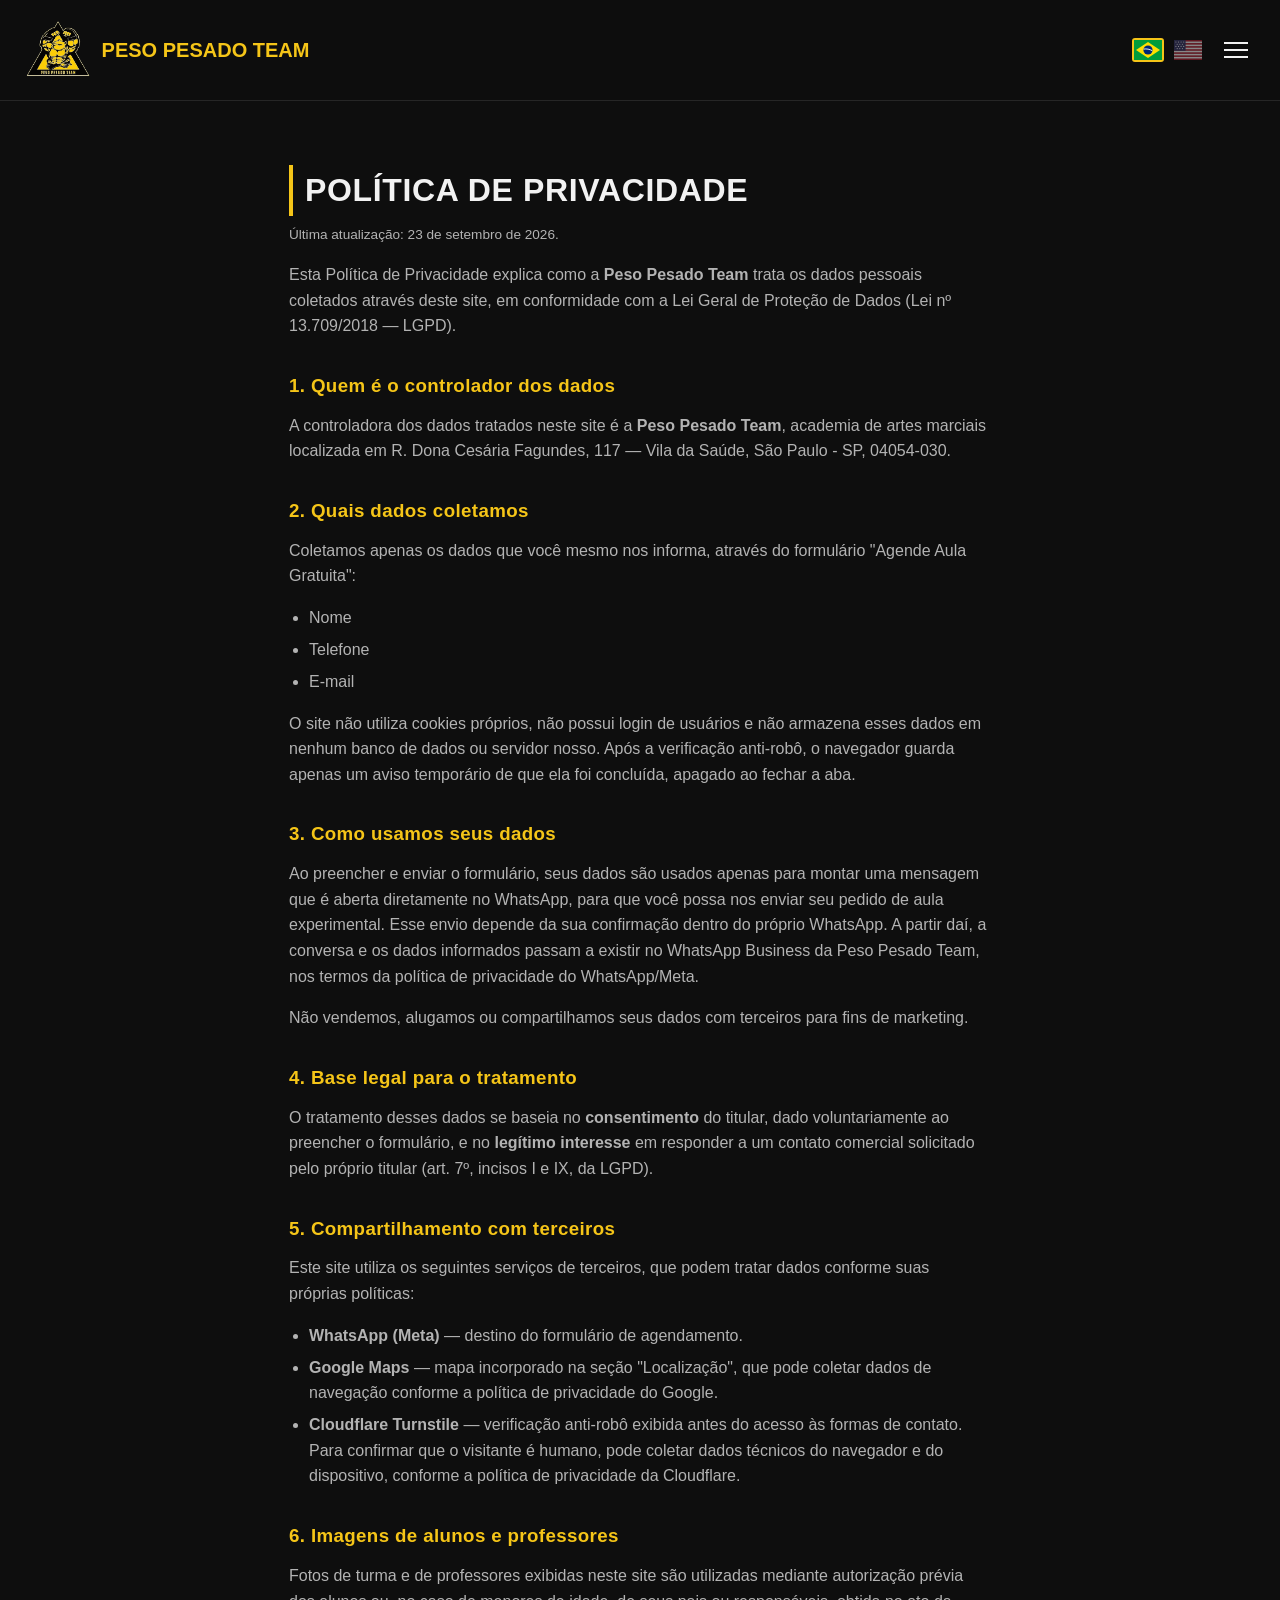
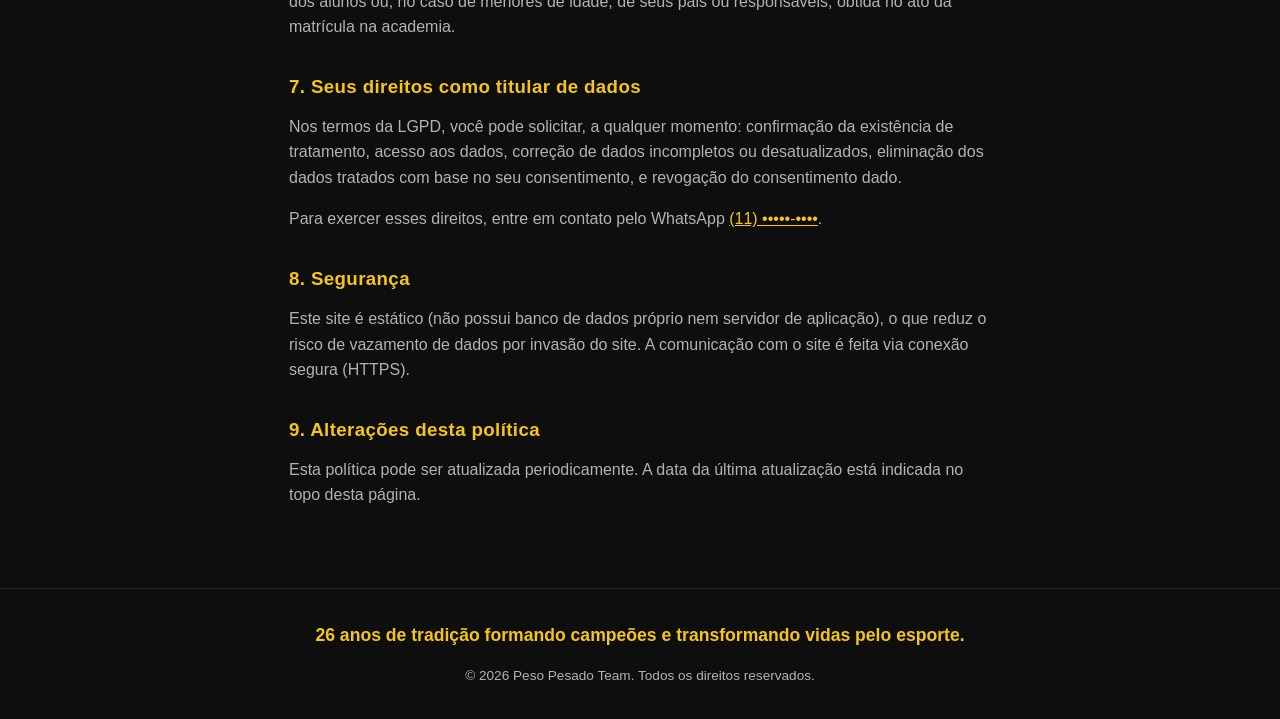
<file: privacidade.html>
<!DOCTYPE html>
<html lang="pt-BR">
<head>
  <meta charset="UTF-8">
  <meta name="viewport" content="width=device-width, initial-scale=1.0">
  <title>Política de Privacidade - Peso Pesado Team</title>
  <link rel="icon" type="image/png" href="img/favicon.png">
  <link rel="alternate" hreflang="pt-BR" href="privacidade.html">
  <link rel="alternate" hreflang="en" href="privacy.html">
  <link rel="stylesheet" href="css/style.css">
</head>
<body>
  <header class="site-header">
    <nav class="navbar">
      <a href="index.html#top" class="logo">
        <img src="img/logo.png" alt="Peso Pesado Team" class="logo-img">
        <span>Peso Pesado Team</span>
      </a>
      <button class="nav-toggle" id="navToggle" aria-label="Abrir menu">
        <span></span><span></span><span></span>
      </button>
      <ul class="nav-links" id="navLinks">
        <li><a href="index.html#sobre">Sobre</a></li>
        <li><a href="index.html#modalidades">Modalidades</a></li>
        <li><a href="index.html#fundador">Fundador</a></li>
        <li><a href="index.html#professores">Professores</a></li>
        <li><a href="index.html#horarios">Horários</a></li>
        <li><a href="index.html#localizacao">Localização</a></li>
        <li><a href="index.html#contato">Contato</a></li>
        <li class="nav-cta-mobile">
          <a href="index.html#top" class="btn btn-nav">Agende Aula Gratuita</a>
        </li>
      </ul>
      <div class="nav-actions">
        <a href="index.html#top" class="btn btn-nav nav-cta-desktop">Agende Aula Gratuita</a>
        <div class="lang-switch">
          <a href="privacidade.html" hreflang="pt-BR" lang="pt-BR" aria-current="page" title="Português">
            <img src="img/flag-br.svg" alt="Português">
          </a>
          <a href="privacy.html" hreflang="en" lang="en" title="English">
            <img src="img/flag-us.svg" alt="English">
          </a>
        </div>
      </div>
    </nav>
  </header>

  <section class="section policy-content">
    <h2>Política de Privacidade</h2>
    <p class="policy-updated">Última atualização: 23 de setembro de 2026.</p>

    <p>
      Esta Política de Privacidade explica como a <strong>Peso Pesado Team</strong> trata os
      dados pessoais coletados através deste site, em conformidade com a Lei Geral de Proteção
      de Dados (Lei nº 13.709/2018 — LGPD).
    </p>

    <h3>1. Quem é o controlador dos dados</h3>
    <p>
      A controladora dos dados tratados neste site é a <strong>Peso Pesado Team</strong>,
      academia de artes marciais localizada em R. Dona Cesária Fagundes, 117 — Vila da Saúde,
      São Paulo - SP, 04054-030.
    </p>

    <h3>2. Quais dados coletamos</h3>
    <p>Coletamos apenas os dados que você mesmo nos informa, através do formulário "Agende Aula Gratuita":</p>
    <ul class="policy-list">
      <li>Nome</li>
      <li>Telefone</li>
      <li>E-mail</li>
    </ul>
    <p>
      O site não utiliza cookies próprios, não possui login de usuários e não armazena esses
      dados em nenhum banco de dados ou servidor nosso. Após a verificação anti-robô, o navegador
      guarda apenas um aviso temporário de que ela foi concluída, apagado ao fechar a aba.
    </p>

    <h3>3. Como usamos seus dados</h3>
    <p>
      Ao preencher e enviar o formulário, seus dados são usados apenas para montar uma mensagem
      que é aberta diretamente no WhatsApp, para que você possa nos enviar seu pedido de aula
      experimental. Esse envio depende da sua confirmação dentro do próprio WhatsApp. A partir
      daí, a conversa e os dados informados passam a existir no WhatsApp Business da Peso Pesado
      Team, nos termos da política de privacidade do WhatsApp/Meta.
    </p>
    <p>
      Não vendemos, alugamos ou compartilhamos seus dados com terceiros para fins de marketing.
    </p>

    <h3>4. Base legal para o tratamento</h3>
    <p>
      O tratamento desses dados se baseia no <strong>consentimento</strong> do titular, dado
      voluntariamente ao preencher o formulário, e no <strong>legítimo interesse</strong> em
      responder a um contato comercial solicitado pelo próprio titular (art. 7º, incisos I e IX,
      da LGPD).
    </p>

    <h3>5. Compartilhamento com terceiros</h3>
    <p>
      Este site utiliza os seguintes serviços de terceiros, que podem tratar dados conforme suas
      próprias políticas:
    </p>
    <ul class="policy-list">
      <li><strong>WhatsApp (Meta)</strong> — destino do formulário de agendamento.</li>
      <li><strong>Google Maps</strong> — mapa incorporado na seção "Localização", que pode
        coletar dados de navegação conforme a política de privacidade do Google.</li>
      <li><strong>Cloudflare Turnstile</strong> — verificação anti-robô exibida antes do acesso
        às formas de contato. Para confirmar que o visitante é humano, pode coletar dados técnicos
        do navegador e do dispositivo, conforme a política de privacidade da Cloudflare.</li>
    </ul>

    <h3>6. Imagens de alunos e professores</h3>
    <p>
      Fotos de turma e de professores exibidas neste site são utilizadas mediante autorização
      prévia dos alunos ou, no caso de menores de idade, de seus pais ou responsáveis, obtida no
      ato da matrícula na academia.
    </p>

    <h3>7. Seus direitos como titular de dados</h3>
    <p>
      Nos termos da LGPD, você pode solicitar, a qualquer momento: confirmação da existência de
      tratamento, acesso aos dados, correção de dados incompletos ou desatualizados, eliminação
      dos dados tratados com base no seu consentimento, e revogação do consentimento dado.
    </p>
    <p>
      Para exercer esses direitos, entre em contato pelo WhatsApp
      <a href="#" class="contact-protected" data-contact="whatsapp" target="_blank" rel="noopener"><span class="whatsapp-number">(11) •••••-••••</span></a>.
    </p>

    <h3>8. Segurança</h3>
    <p>
      Este site é estático (não possui banco de dados próprio nem servidor de aplicação), o que
      reduz o risco de vazamento de dados por invasão do site. A comunicação com o site é feita
      via conexão segura (HTTPS).
    </p>

    <h3>9. Alterações desta política</h3>
    <p>
      Esta política pode ser atualizada periodicamente. A data da última atualização está
      indicada no topo desta página.
    </p>
  </section>

  <footer class="site-footer">
    <p class="tagline">26 anos de tradição formando campeões e transformando vidas pelo esporte.</p>
    <p>&copy; <span id="year"></span> Peso Pesado Team. Todos os direitos reservados.</p>
  </footer>

  <script src="js/script.js"></script>
</body>
</html>
</file>
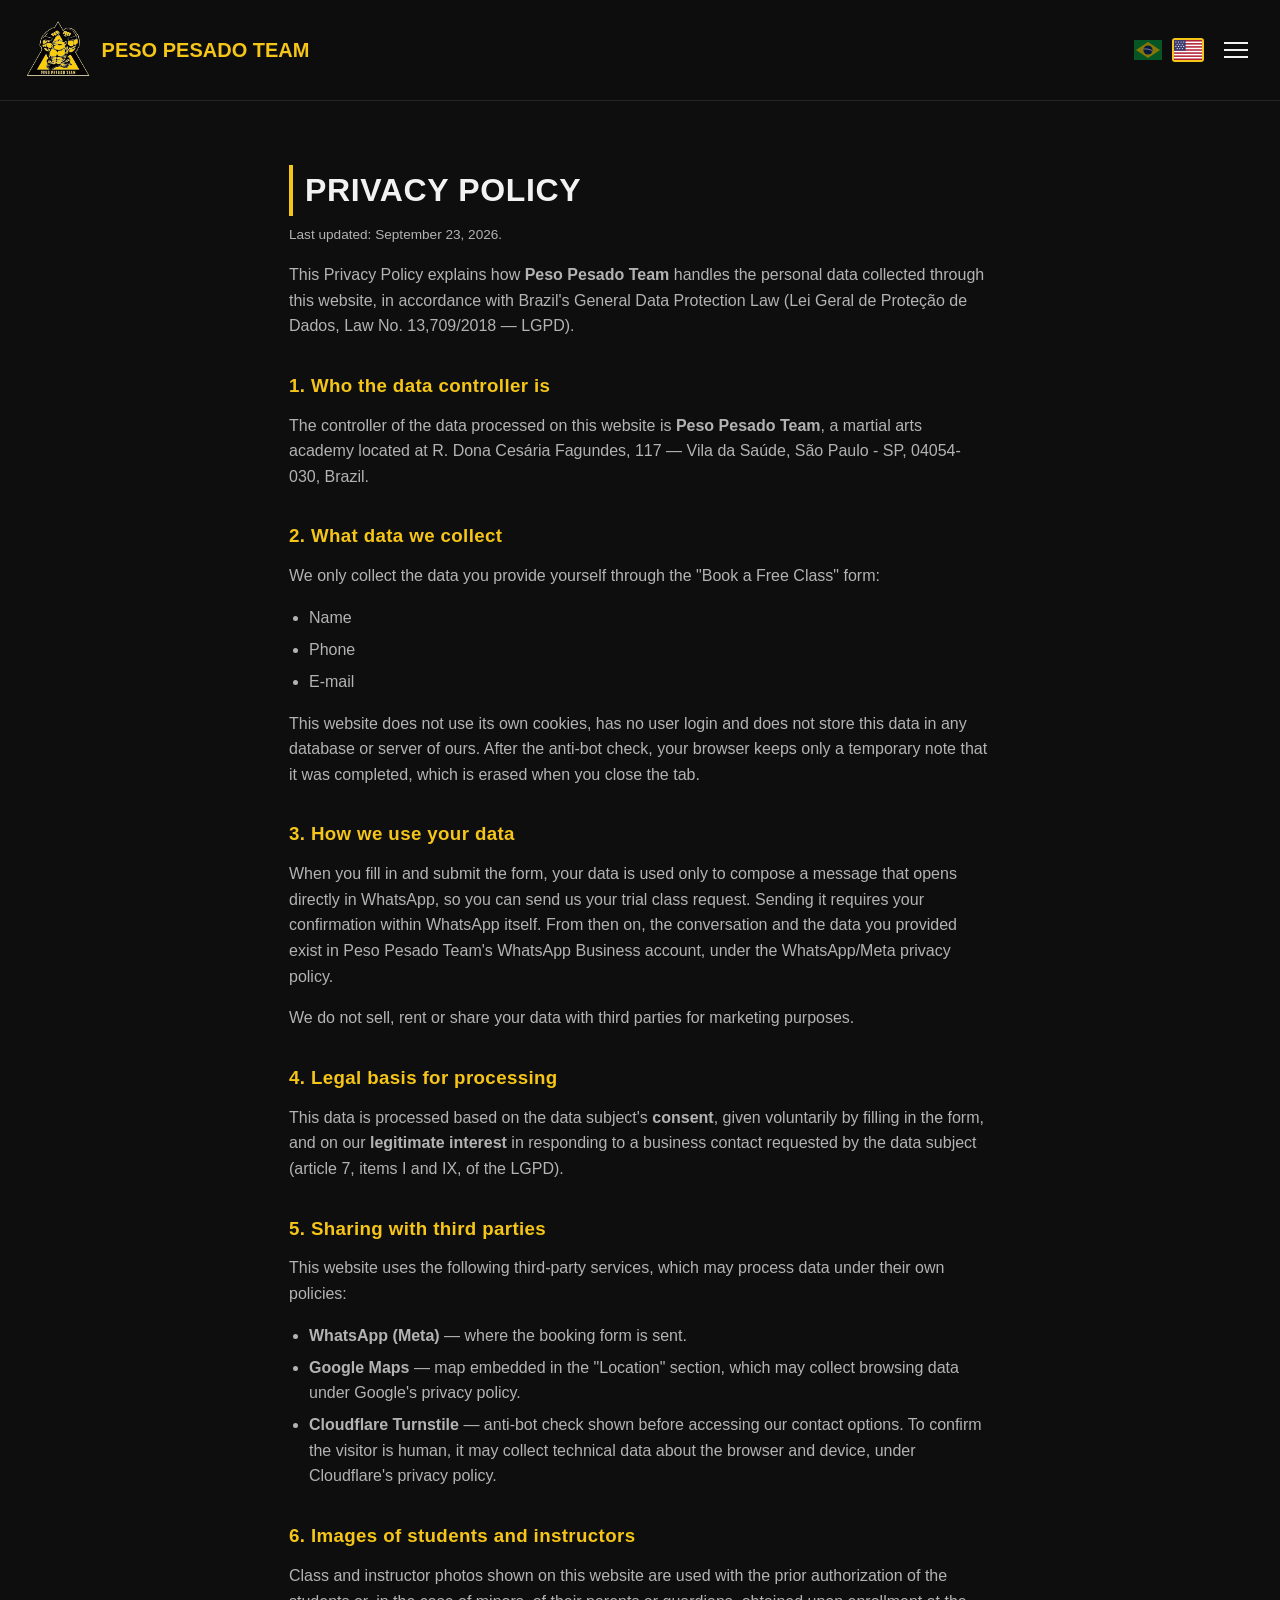
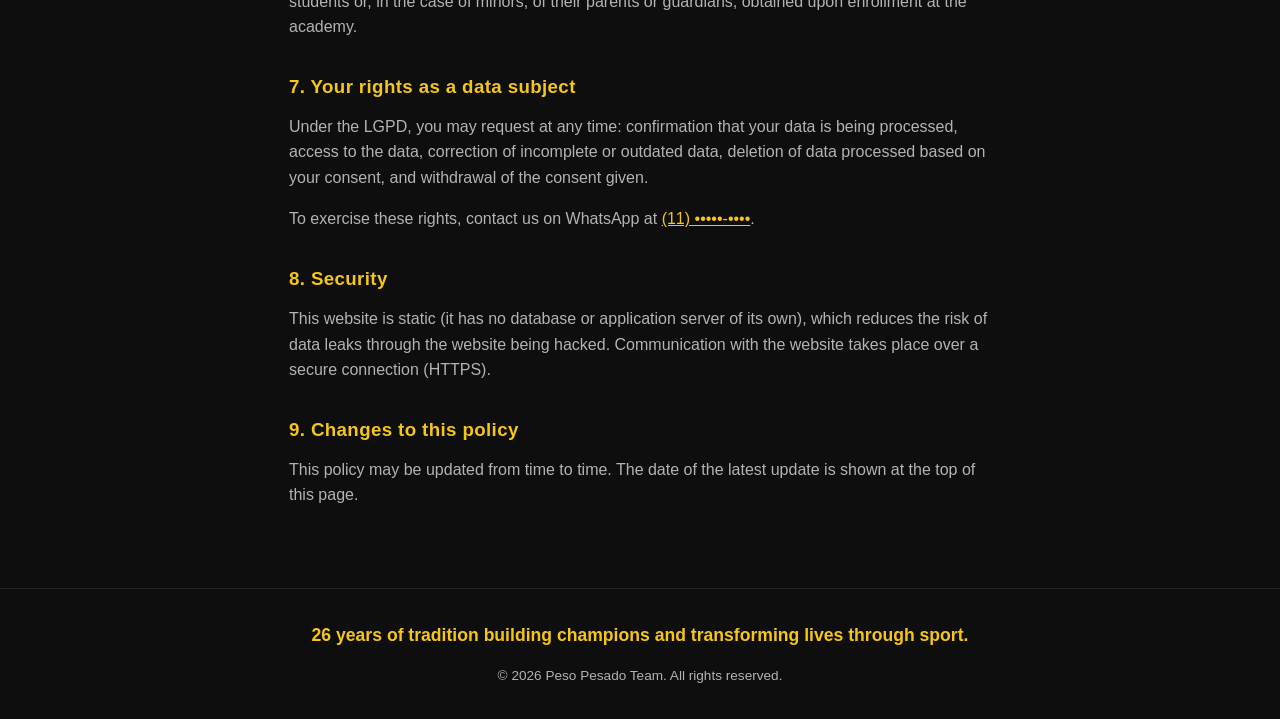
<file: privacy.html>
<!DOCTYPE html>
<html lang="en">
<head>
  <meta charset="UTF-8">
  <meta name="viewport" content="width=device-width, initial-scale=1.0">
  <title>Privacy Policy - Peso Pesado Team</title>
  <link rel="icon" type="image/png" href="img/favicon.png">
  <link rel="alternate" hreflang="pt-BR" href="privacidade.html">
  <link rel="alternate" hreflang="en" href="privacy.html">
  <link rel="stylesheet" href="css/style.css">
</head>
<body>
  <header class="site-header">
    <nav class="navbar">
      <a href="en.html#top" class="logo">
        <img src="img/logo.png" alt="Peso Pesado Team" class="logo-img">
        <span>Peso Pesado Team</span>
      </a>
      <button class="nav-toggle" id="navToggle" aria-label="Open menu">
        <span></span><span></span><span></span>
      </button>
      <ul class="nav-links" id="navLinks">
        <li><a href="en.html#sobre">About</a></li>
        <li><a href="en.html#modalidades">Classes</a></li>
        <li><a href="en.html#fundador">Founder</a></li>
        <li><a href="en.html#professores">Instructors</a></li>
        <li><a href="en.html#horarios">Schedule</a></li>
        <li><a href="en.html#localizacao">Location</a></li>
        <li><a href="en.html#contato">Contact</a></li>
        <li class="nav-cta-mobile">
          <a href="en.html#top" class="btn btn-nav">Book a Free Class</a>
        </li>
      </ul>
      <div class="nav-actions">
        <a href="en.html#top" class="btn btn-nav nav-cta-desktop">Book a Free Class</a>
        <div class="lang-switch">
          <a href="privacidade.html" hreflang="pt-BR" lang="pt-BR" title="Português">
            <img src="img/flag-br.svg" alt="Português">
          </a>
          <a href="privacy.html" hreflang="en" lang="en" aria-current="page" title="English">
            <img src="img/flag-us.svg" alt="English">
          </a>
        </div>
      </div>
    </nav>
  </header>

  <section class="section policy-content">
    <h2>Privacy Policy</h2>
    <p class="policy-updated">Last updated: September 23, 2026.</p>

    <p>
      This Privacy Policy explains how <strong>Peso Pesado Team</strong> handles the personal
      data collected through this website, in accordance with Brazil's General Data Protection
      Law (Lei Geral de Proteção de Dados, Law No. 13,709/2018 — LGPD).
    </p>

    <h3>1. Who the data controller is</h3>
    <p>
      The controller of the data processed on this website is <strong>Peso Pesado Team</strong>,
      a martial arts academy located at R. Dona Cesária Fagundes, 117 — Vila da Saúde,
      São Paulo - SP, 04054-030, Brazil.
    </p>

    <h3>2. What data we collect</h3>
    <p>We only collect the data you provide yourself through the "Book a Free Class" form:</p>
    <ul class="policy-list">
      <li>Name</li>
      <li>Phone</li>
      <li>E-mail</li>
    </ul>
    <p>
      This website does not use its own cookies, has no user login and does not store this data
      in any database or server of ours. After the anti-bot check, your browser keeps only a
      temporary note that it was completed, which is erased when you close the tab.
    </p>

    <h3>3. How we use your data</h3>
    <p>
      When you fill in and submit the form, your data is used only to compose a message that
      opens directly in WhatsApp, so you can send us your trial class request. Sending it
      requires your confirmation within WhatsApp itself. From then on, the conversation and the
      data you provided exist in Peso Pesado Team's WhatsApp Business account, under the
      WhatsApp/Meta privacy policy.
    </p>
    <p>
      We do not sell, rent or share your data with third parties for marketing purposes.
    </p>

    <h3>4. Legal basis for processing</h3>
    <p>
      This data is processed based on the data subject's <strong>consent</strong>, given
      voluntarily by filling in the form, and on our <strong>legitimate interest</strong> in
      responding to a business contact requested by the data subject (article 7, items I and IX,
      of the LGPD).
    </p>

    <h3>5. Sharing with third parties</h3>
    <p>
      This website uses the following third-party services, which may process data under their
      own policies:
    </p>
    <ul class="policy-list">
      <li><strong>WhatsApp (Meta)</strong> — where the booking form is sent.</li>
      <li><strong>Google Maps</strong> — map embedded in the "Location" section, which may
        collect browsing data under Google's privacy policy.</li>
      <li><strong>Cloudflare Turnstile</strong> — anti-bot check shown before accessing our
        contact options. To confirm the visitor is human, it may collect technical data about
        the browser and device, under Cloudflare's privacy policy.</li>
    </ul>

    <h3>6. Images of students and instructors</h3>
    <p>
      Class and instructor photos shown on this website are used with the prior authorization of
      the students or, in the case of minors, of their parents or guardians, obtained upon
      enrollment at the academy.
    </p>

    <h3>7. Your rights as a data subject</h3>
    <p>
      Under the LGPD, you may request at any time: confirmation that your data is being
      processed, access to the data, correction of incomplete or outdated data, deletion of data
      processed based on your consent, and withdrawal of the consent given.
    </p>
    <p>
      To exercise these rights, contact us on WhatsApp at
      <a href="#" class="contact-protected" data-contact="whatsapp" target="_blank" rel="noopener"><span class="whatsapp-number">(11) •••••-••••</span></a>.
    </p>

    <h3>8. Security</h3>
    <p>
      This website is static (it has no database or application server of its own), which
      reduces the risk of data leaks through the website being hacked. Communication with the
      website takes place over a secure connection (HTTPS).
    </p>

    <h3>9. Changes to this policy</h3>
    <p>
      This policy may be updated from time to time. The date of the latest update is shown at
      the top of this page.
    </p>
  </section>

  <footer class="site-footer">
    <p class="tagline">26 years of tradition building champions and transforming lives through sport.</p>
    <p>&copy; <span id="year"></span> Peso Pesado Team. All rights reserved.</p>
  </footer>

  <script src="js/script.js"></script>
</body>
</html>
</file>
<file: css/style.css>
:root {
  --color-bg: #0e0e0e;
  --color-bg-alt: #171717;
  --color-text: #f2f2f2;
  --color-muted: #b3b3b3;
  --color-accent: #f5c518;
  --color-accent-dark: #c9a30f;
  --color-on-accent: #131313;
  --max-width: 1100px;
}

* {
  box-sizing: border-box;
  margin: 0;
  padding: 0;
}

html {
  scroll-behavior: smooth;
}

body {
  font-family: "Segoe UI", Roboto, Arial, sans-serif;
  background: var(--color-bg);
  color: var(--color-text);
  line-height: 1.6;
}

a {
  color: inherit;
  text-decoration: none;
}

h1, h2, h3 {
  font-weight: 700;
  letter-spacing: 0.02em;
}

/* Header / Nav */
.site-header {
  position: sticky;
  top: 0;
  z-index: 100;
  background: rgba(14, 14, 14, 0.95);
  backdrop-filter: blur(6px);
  border-bottom: 1px solid #262626;
}

.navbar {
  max-width: 1400px;
  margin: 0 auto;
  display: flex;
  align-items: center;
  justify-content: space-between;
  padding: 1rem 1.5rem;
}

.logo {
  display: flex;
  align-items: center;
  gap: 0.6rem;
  font-size: 1.25rem;
  font-weight: 800;
  text-transform: uppercase;
  color: var(--color-accent);
  flex-shrink: 0;
}

.logo-img {
  width: 68px;
  height: 68px;
  object-fit: contain;
}

.nav-links {
  display: flex;
  flex-wrap: wrap;
  justify-content: flex-end;
  row-gap: 0.5rem;
  gap: 1.25rem;
  list-style: none;
}

.nav-links a {
  font-weight: 600;
  text-transform: uppercase;
  font-size: 0.9rem;
  color: var(--color-accent);
  transition: color 0.2s;
}

.nav-links a:hover {
  color: var(--color-accent-dark);
}

.nav-cta-mobile {
  display: none;
}

.btn.btn-nav {
  padding: 0.5rem 1.1rem;
  font-size: 0.8rem;
  letter-spacing: 0.03em;
  white-space: nowrap;
  flex-shrink: 0;
}

.nav-actions {
  display: flex;
  align-items: center;
  gap: 1rem;
  flex-shrink: 0;
}

.lang-switch {
  display: flex;
  align-items: center;
  gap: 0.5rem;
}

.lang-switch a {
  display: flex;
  border: 2px solid transparent;
  border-radius: 3px;
  opacity: 0.5;
  transition: opacity 0.2s, border-color 0.2s;
}

.lang-switch a:hover {
  opacity: 1;
}

.lang-switch a[aria-current="page"] {
  opacity: 1;
  border-color: var(--color-accent);
}

.lang-switch img {
  display: block;
  height: 20px;
  width: auto;
}

.nav-toggle {
  display: none;
  flex-direction: column;
  gap: 5px;
  background: none;
  border: none;
  cursor: pointer;
  padding: 0.5rem;
}

.nav-toggle span {
  width: 24px;
  height: 2px;
  background: var(--color-text);
}

/* Hero */
.hero {
  position: relative;
  min-height: 80vh;
  display: flex;
  align-items: center;
  justify-content: center;
  text-align: center;
  overflow: hidden;
  background:
    linear-gradient(180deg, rgba(14,14,14,0.6), rgba(14,14,14,0.95)),
    radial-gradient(circle at 50% 30%, var(--color-accent-dark), var(--color-bg) 70%);
  padding: 2rem;
}

.hero::before {
  content: "";
  position: absolute;
  inset: 0;
  background-image: url('../img/logo.png');
  background-repeat: no-repeat;
  background-position: center;
  background-size: min(90vw, 700px);
  opacity: 0.16;
  filter: grayscale(20%);
  z-index: 0;
}

.hero-content {
  position: relative;
  z-index: 1;
}

.hero-content h1 {
  font-size: clamp(2.2rem, 6vw, 4rem);
  text-transform: uppercase;
  color: var(--color-accent);
  margin-bottom: 1rem;
}

.hero-content p {
  color: var(--color-muted);
  font-size: 1.1rem;
  max-width: 500px;
  margin: 0 auto 2rem;
}


.hero-content .lema {
  color: var(--color-accent);
  font-style: italic;
  font-weight: 600;
  font-size: 1rem;
  max-width: 500px;
  margin: -1rem auto 2rem;
}

.hero-buttons {
  display: flex;
  flex-wrap: wrap;
  gap: 1rem;
  justify-content: center;
}

.btn {
  display: inline-block;
  background: var(--color-accent);
  color: var(--color-on-accent);
  border: 2px solid var(--color-accent);
  padding: 0.85rem 2rem;
  border-radius: 4px;
  font-weight: 700;
  text-transform: uppercase;
  letter-spacing: 0.05em;
  font-size: 1rem;
  cursor: pointer;
  transition: background 0.2s, transform 0.2s;
}

.btn:hover {
  background: var(--color-accent-dark);
  border-color: var(--color-accent-dark);
  transform: translateY(-2px);
}

.btn-outline {
  background: transparent;
  color: var(--color-accent);
}

.btn-outline:hover {
  background: var(--color-accent);
  color: var(--color-on-accent);
}

/* Sections */
.section {
  max-width: var(--max-width);
  margin: 0 auto;
  padding: 4rem 1.5rem;
}

.section.alt {
  max-width: none;
  background: var(--color-bg-alt);
}

.section.alt > * {
  max-width: var(--max-width);
  margin-left: auto;
  margin-right: auto;
}

.section h2 {
  font-size: 2rem;
  text-transform: uppercase;
  margin-bottom: 1.5rem;
  border-left: 4px solid var(--color-accent);
  padding-left: 0.75rem;
}

.section .subtitle {
  font-size: 1.1rem;
  text-transform: uppercase;
  color: var(--color-accent);
  letter-spacing: 0.1em;
  margin-bottom: 1rem;
}

.section p {
  color: var(--color-muted);
  max-width: 750px;
}

/* Política de Privacidade */
.policy-content {
  max-width: 750px;
}

.policy-content h2 {
  margin-bottom: 0.5rem;
}

.policy-updated {
  color: var(--color-muted);
  font-size: 0.85rem;
  margin-bottom: 2rem;
}

.policy-content h3 {
  margin-top: 2rem;
  margin-bottom: 0.75rem;
  color: var(--color-accent);
}

.policy-content p {
  margin-bottom: 1rem;
}

.policy-list {
  color: var(--color-muted);
  margin: 0 0 1rem 1.25rem;
}

.policy-list li {
  margin-bottom: 0.4rem;
}

.policy-content a {
  color: var(--color-accent);
  text-decoration: underline;
}

/* Sobre */
.sobre-section {
  display: flex;
  align-items: center;
  gap: 3rem;
  flex-wrap: wrap;
}

.sobre-text {
  flex: 1 1 320px;
}

.sobre-img {
  flex: 1 1 320px;
  max-width: 100%;
  border-radius: 8px;
  border: 1px solid #262626;
}

/* Fundador */
.founder-section {
  display: flex;
  align-items: center;
  gap: 3rem;
  flex-wrap: wrap;
}

.founder-section h2 {
  flex-basis: 100%;
}

.founder-photo {
  flex: 0 0 auto;
  width: 180px;
  height: 180px;
  object-fit: cover;
  object-position: 50% 5%;
  border-radius: 50%;
  border: 3px solid var(--color-accent);
}

.founder-text {
  flex: 1 1 320px;
}

.founder-text h3 {
  font-size: 1.5rem;
  margin-bottom: 0.25rem;
}

.founder-text .faixa {
  color: var(--color-accent);
  font-weight: 600;
  text-transform: uppercase;
  font-size: 0.85rem;
  margin-bottom: 0.75rem;
}

/* Cards (Professores) */
.cards {
  display: grid;
  grid-template-columns: repeat(auto-fit, minmax(220px, 280px));
  justify-content: center;
  gap: 1.5rem;
}

.card {
  background: var(--color-bg);
  border: 1px solid #262626;
  border-radius: 8px;
  padding: 2rem 1.5rem;
  text-align: center;
  display: flex;
  flex-direction: column;
  align-items: center;
}

.card-photo {
  width: 120px;
  height: 120px;
  object-fit: cover;
  object-position: 50% 5%;
  border-radius: 50%;
  border: 2px solid var(--color-accent);
  margin-bottom: 1rem;
}

.card h3 {
  margin-bottom: 0.25rem;
}

.card .faixa {
  color: var(--color-accent);
  font-weight: 600;
  text-transform: uppercase;
  font-size: 0.85rem;
  margin-bottom: 0.75rem;
}

.card p {
  color: var(--color-muted);
  font-size: 0.95rem;
}

/* Modalidades */
.modalidades-list {
  list-style: none;
  display: flex;
  flex-wrap: wrap;
  gap: 1rem;
}

.modalidades-list li {
  background: var(--color-bg);
  border: 1px solid var(--color-accent);
  color: var(--color-text);
  font-weight: 600;
  text-transform: uppercase;
  font-size: 0.9rem;
  padding: 0.6rem 1.25rem;
  border-radius: 999px;
}

/* Schedule table */
.table-wrap {
  overflow-x: auto;
  margin-bottom: 1.5rem;
}

.schedule {
  width: 100%;
  min-width: 600px;
  border-collapse: collapse;
}

.schedule th,
.schedule td {
  text-align: center;
  padding: 0.6rem 0.75rem;
  border-bottom: 1px solid #262626;
  font-size: 0.9rem;
  white-space: nowrap;
}

.schedule th {
  text-transform: uppercase;
  font-size: 0.8rem;
  color: var(--color-accent);
}

.schedule td:first-child {
  color: var(--color-accent);
  font-weight: 600;
}

.saturday {
  color: var(--color-muted);
  margin-bottom: 1rem;
}

.address {
  color: var(--color-muted);
}

.map-links {
  display: flex;
  flex-wrap: wrap;
  gap: 1.25rem;
  margin-top: 0.5rem;
}

.map-links a {
  font-weight: 600;
  color: var(--color-accent);
  transition: color 0.2s;
}

.map-links a:hover {
  color: var(--color-accent-dark);
}

.map-embed {
  position: relative;
  width: 100%;
  aspect-ratio: 16 / 9;
  border-radius: 8px;
  overflow: hidden;
  border: 1px solid #262626;
  margin-top: 1.5rem;
}

.map-embed iframe {
  position: absolute;
  inset: 0;
  width: 100%;
  height: 100%;
  border: 0;
}

/* Contact */
.contact-list {
  list-style: none;
  margin-top: 1.5rem;
}

.contact-list li {
  margin-bottom: 0.75rem;
}

.contact-list a {
  display: inline-flex;
  align-items: center;
  gap: 0.6rem;
  font-weight: 600;
  color: var(--color-accent);
  transition: color 0.2s;
}

.contact-list a:hover {
  color: var(--color-accent-dark);
}

.contact-list .icon {
  width: 22px;
  height: 22px;
  flex-shrink: 0;
  fill: currentColor;
}

/* Footer */
.site-footer {
  text-align: center;
  padding: 2rem 1.5rem;
  color: var(--color-muted);
  font-size: 0.85rem;
  border-top: 1px solid #262626;
}

.site-footer .tagline {
  color: var(--color-accent);
  font-weight: 600;
  font-size: 1.1rem;
  max-width: 900px;
  margin: 0 auto 1rem;
}

.site-footer .footer-link {
  text-decoration: underline;
}

.site-footer .footer-link:hover {
  color: var(--color-accent);
}

/* Schedule modal */
.modal-overlay {
  position: fixed;
  inset: 0;
  background: rgba(0, 0, 0, 0.75);
  display: flex;
  align-items: center;
  justify-content: center;
  padding: 1.5rem;
  z-index: 200;
  opacity: 0;
  visibility: hidden;
  transition: opacity 0.2s;
}

.modal-overlay.open {
  opacity: 1;
  visibility: visible;
}

.modal {
  position: relative;
  width: 100%;
  max-width: 420px;
  background: var(--color-bg-alt);
  border: 1px solid #262626;
  border-radius: 8px;
  padding: 2rem;
}

.modal-close {
  position: absolute;
  top: 0.5rem;
  right: 0.75rem;
  background: none;
  border: none;
  color: var(--color-text);
  font-size: 1.75rem;
  line-height: 1;
  cursor: pointer;
}

.modal h3 {
  text-transform: uppercase;
  font-size: 1.25rem;
  margin-bottom: 1.5rem;
  padding-right: 1.5rem;
}

.modal form {
  display: flex;
  flex-direction: column;
  gap: 1rem;
}

.field label {
  display: block;
  font-size: 0.8rem;
  font-weight: 600;
  text-transform: uppercase;
  color: var(--color-muted);
  margin-bottom: 0.35rem;
}

.field input {
  width: 100%;
  padding: 0.7rem 0.9rem;
  background: var(--color-bg);
  border: 1px solid #333;
  border-radius: 4px;
  color: var(--color-text);
  font-size: 1rem;
  font-family: inherit;
}

.field input:focus {
  outline: none;
  border-color: var(--color-accent);
}

.form-consent {
  color: var(--color-muted);
  font-size: 0.8rem;
  margin: 0.75rem 0;
}

.form-consent a {
  color: var(--color-accent);
}

.modal .btn {
  margin-top: 0.5rem;
  width: 100%;
  text-align: center;
}

/* Anti-bot verification modal */
.verify-text {
  color: var(--color-muted);
  margin-bottom: 1.25rem;
}

.verify-widget {
  display: flex;
  justify-content: center;
  min-height: 65px;
}

.verify-status {
  color: var(--color-accent);
  font-size: 0.9rem;
  text-align: center;
  margin-top: 0.75rem;
}

.verify-status:empty {
  display: none;
}

.modal .btn[hidden] {
  display: none;
}

/* Responsive nav */
@media (max-width: 1300px) {
  .nav-toggle {
    display: flex;
    order: 3;
  }

  .nav-actions {
    margin-left: auto;
    margin-right: 0.75rem;
  }

  .nav-links {
    position: absolute;
    top: 100%;
    left: 0;
    right: 0;
    background: var(--color-bg);
    flex-direction: column;
    gap: 0;
    max-height: 0;
    overflow: hidden;
    transition: max-height 0.3s ease;
    border-bottom: 1px solid #262626;
  }

  .nav-links.open {
    max-height: 640px;
  }

  .nav-links li {
    border-top: 1px solid #262626;
  }

  .nav-links a {
    display: block;
    padding: 1rem 1.5rem;
  }

  .nav-cta-desktop {
    display: none;
  }

  .nav-cta-mobile {
    display: block;
  }

  .nav-cta-mobile .btn {
    display: block;
    width: 100%;
    background: none;
    border: none;
    border-radius: 0;
    color: var(--color-accent);
    text-align: left;
    text-transform: uppercase;
    font-weight: 600;
    font-size: 0.9rem;
    letter-spacing: normal;
    padding: 1rem 1.5rem;
    white-space: nowrap;
    transition: color 0.2s;
  }

  .nav-cta-mobile .btn:hover {
    background: none;
    border-color: transparent;
    color: var(--color-accent-dark);
    transform: none;
  }
}

@media (max-width: 720px) {
  .navbar {
    padding: 0.75rem 1rem;
  }

  .logo {
    flex-shrink: 1;
    font-size: 1.05rem;
    line-height: 1.2;
  }

  .logo-img {
    width: 56px;
    height: 56px;
  }

  .nav-actions {
    margin-right: 0.25rem;
  }

  .lang-switch img {
    height: 16px;
  }

  .hero-content h1 {
    font-size: clamp(1.4rem, 7vw, 2.2rem);
  }
}
</file>
